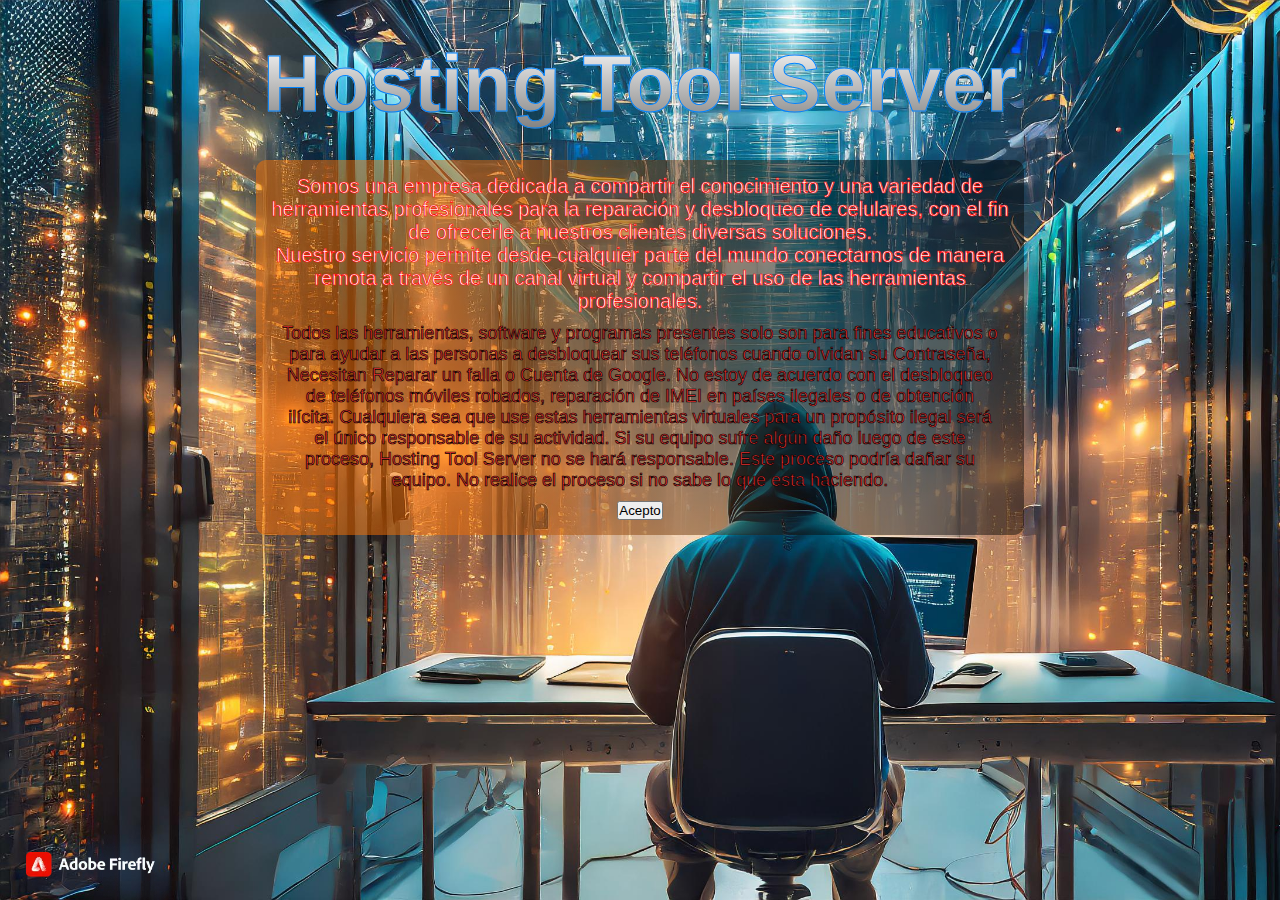
<file: index.html>
<!DOCTYPE html>
<html lang="en">
<head>
    <meta charset="UTF-8">
    <meta name="viewport" content="width=device-width, initial-scale=1.0">
    <title>Welcome</title>
    <link rel="stylesheet" href="./Css/Indexstyle.css">
    <link rel="icon" href="./Imagenes/logohts.ico" type="image/x-icon">
</head>
<body>
    <div class="centro">
        <div class="Title">
            <h1>Hosting Tool Server</h1>
        </div>
        <div class="Cuadro">
            <div class="Eslogan">
                <p>Somos una empresa dedicada a compartir el conocimiento y una variedad de herramientas
                    profesionales para la reparación y desbloqueo de celulares, con el fin de ofrecerle a nuestros
                    clientes diversas soluciones.
                    <br>
                    Nuestro servicio permite desde cualquier parte del mundo conectarnos de manera remota a
                    través de un canal virtual y compartir el uso de las herramientas profesionales.</p>
            </div>
            <div class="Advert">
                <p>
                    Todos las herramientas, software y programas presentes solo son para fines educativos o para ayudar a las personas a desbloquear sus teléfonos cuando olvidan su Contraseña, Necesitan Reparar un falla o Cuenta de Google.
                    No estoy de acuerdo con el desbloqueo de teléfonos móviles robados, reparación de IMEI en países ilegales o de obtención ilícita.
                    
                    Cualquiera sea que use estas herramientas virtuales para un propósito ilegal será el único responsable de su actividad.
                    
                    Si su equipo sufre algún daño luego de este proceso, Hosting Tool Server no se hará responsable. Este proceso podría dañar su equipo. No realice el proceso si no sabe lo que esta haciendo.</p>
            </div>
            <button type="button" onclick="document.getElementById('continue').style.display='block'">Acepto</button>
        </div>
        <div id="continue">
            <a href="./Alterpages/index.php">Continuar</a>
        </div>
      
        

    </div>

    
</body>
</html>
</file>
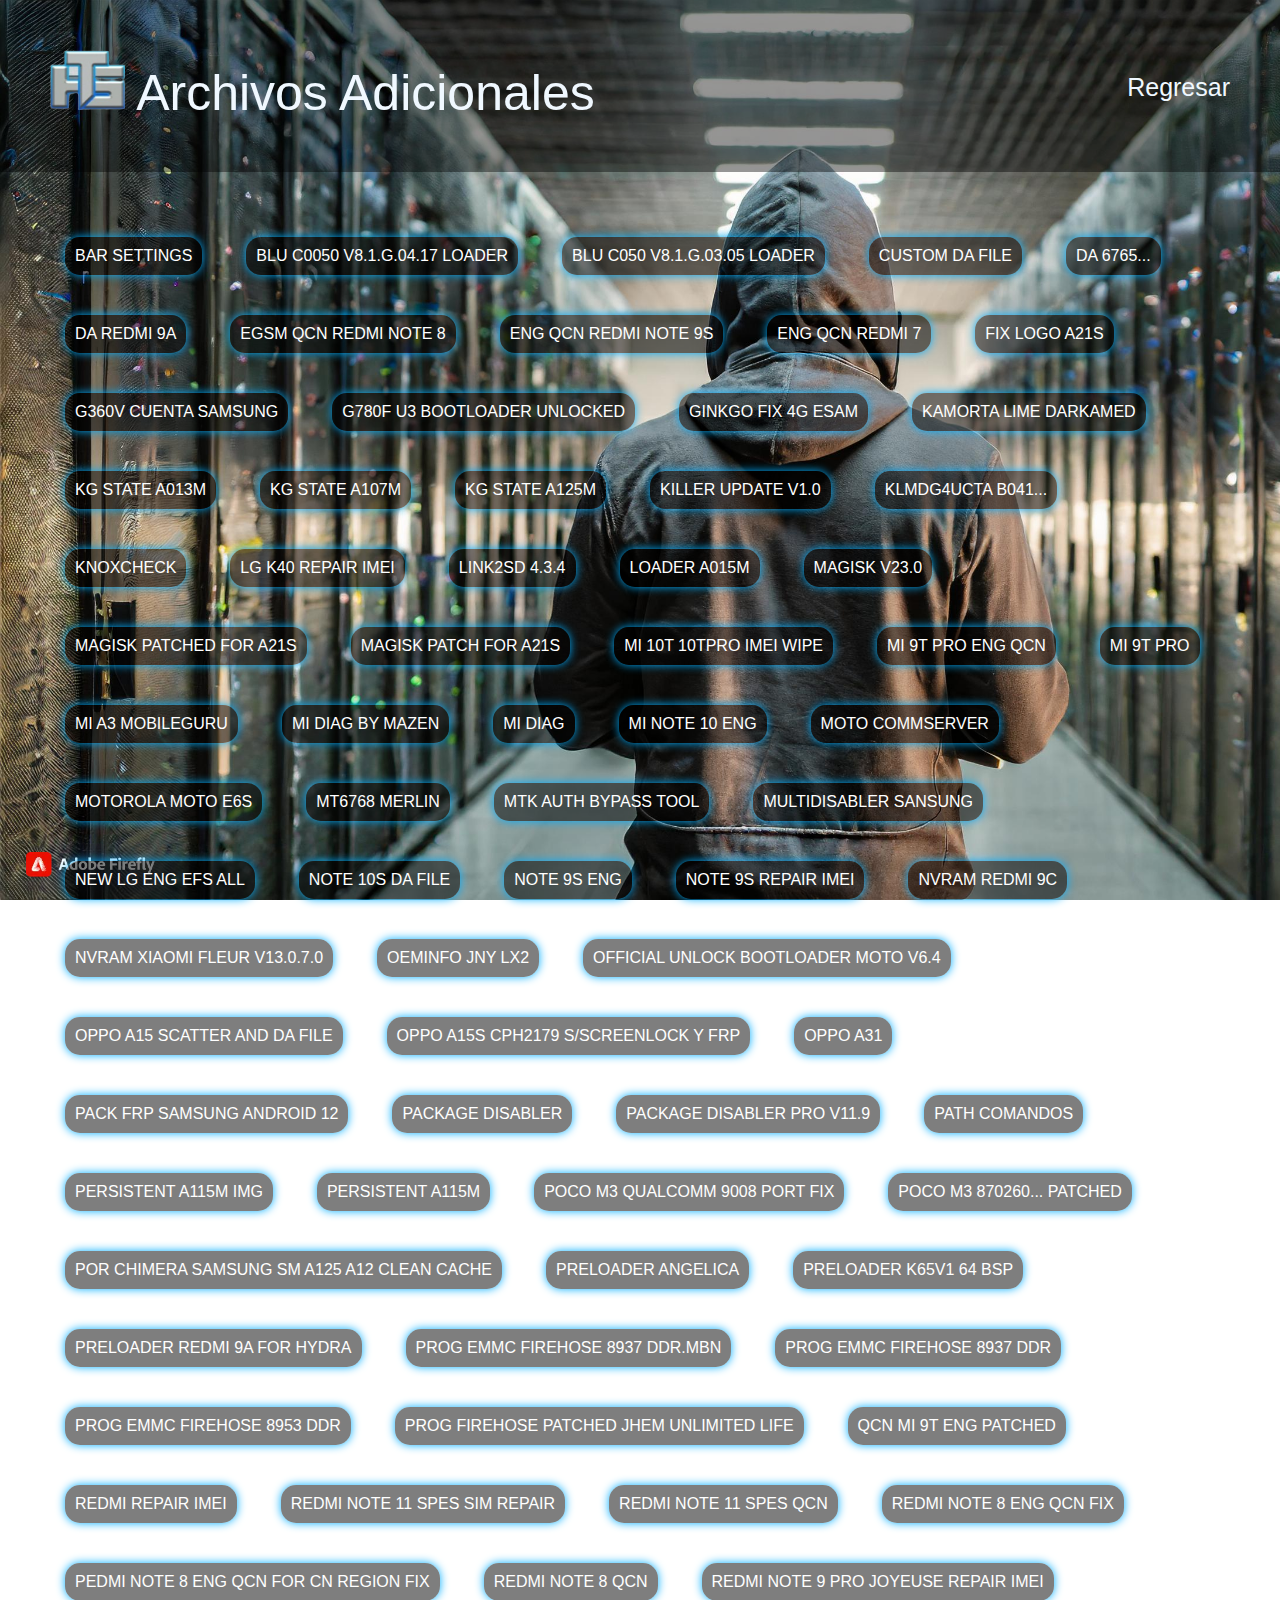
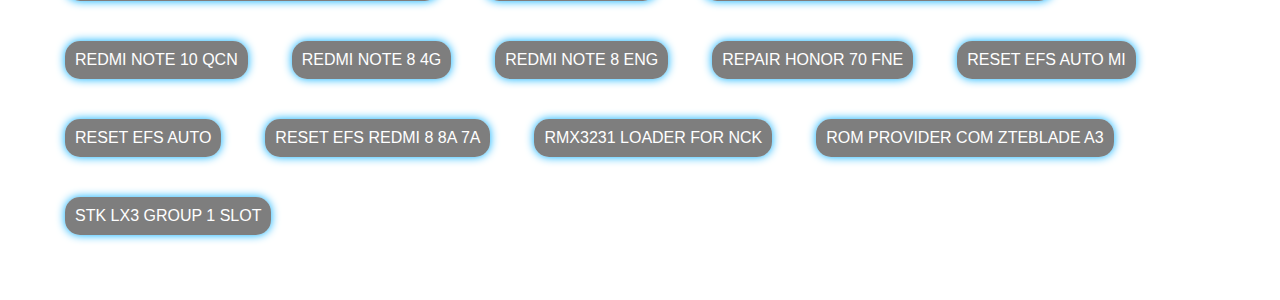
<file: Alterpages/Archivos.html>
<!DOCTYPE html>
<html lang="en">
<head>
    <meta charset="UTF-8">
    <meta name="viewport" content="width=device-width, initial-scale=1.0">
    <title>Archivos Adicionales</title>
    <link rel="stylesheet" href="../Css/archivos.css">
    <link rel="icon" href="../Imagenes/logohts.ico" type="image/x-icon">
</head>
<body>
    <header>
        <div><img src="../Imagenes/IMG-20240304-WA0023-removebg-preview.png" width="75px"  alt="logotipo">
            Archivos Adicionales</div>
            <div class="Regresar"><a href="main.html">Regresar</a></div>
           
        </header>
    <div class="Ordendelinkarchivo">
        <a class="LINKAPK" href="https://www.mediafire.com/file/47o427uhw52yov3/Bar_Settings.apk/file" target="_blank">BAR SETTINGS</a>
        <a class="LINKAPK" href="https://www.mediafire.com/file/1c5pn1uy7kjm55h/BLU_C0050_V8.1.G.04.17_GENERIC_12-08-2019_1049.loader/file" target="_blank">BLU C0050 V8.1.G.04.17 LOADER</a>
        <a class="LINKAPK" href="https://www.mediafire.com/file/c694np85s39be5a/BLU_C050_V8.1.G.03.05_GENERIC_27-07-2018_1801.loader/file" target="_blank">BLU C050 V8.1.G.03.05 LOADER</a>
        <a class="LINKAPK" href="https://www.mediafire.com/file/ek8sugm5yjck439/custom_DA_File.bin/file" target="_blank">CUSTOM DA FILE</a>
        <a class="LINKAPK" href="https://www.mediafire.com/file/2i9agkn5xsctt7m/DA_6765_6785_6768_6873_6885_6853.bin/file" target="_blank">DA 6765...</a>
        <a class="LINKAPK" href="https://www.mediafire.com/file/awlndg12l6ow7ri/DA_Redmi_9A.bin/file" target="_blank">DA REDMI 9A</a>
        <a class="LINKAPK" href="https://www.mediafire.com/file/ie927pbe99i6y9i/egsm__qcn_128gb_redmi_note_8.qcn/file" target="_blank">EGSM QCN REDMI NOTE 8</a>
        <a class="LINKAPK" href="https://www.mediafire.com/file/fvcyhbh1rh3p5r2/eng_qcn_redmi_note_9s.qcn/file" target="_blank">ENG QCN REDMI NOTE 9S</a>
        <a class="LINKAPK" href="https://www.mediafire.com/file/0u5dewun4xaxw8n/ENG_QCN_Redmi-7-eng.qcn/file" target="_blank">ENG QCN REDMI 7</a>
        <a class="LINKAPK" href="https://www.mediafire.com/file/22jze4ax7fxulvn/FIX_LOGO_A21S_%25282%2529.tar/file" target="_blank">FIX LOGO A21S</a>
        <a class="LINKAPK" href="https://www.mediafire.com/file/rb9zzvrcu005dio/g360v_cuenta_samsung.rar/file" target="_blank">G360V CUENTA SAMSUNG</a>
        <a class="LINKAPK" href="https://www.mediafire.com/file/01huk7ixk7agalk/G780F_U3_BOOTLODER_UNLOCKED_LOGO_FIX_REMOVE_File_By_Support_HalabTech.tar/file" target="_blank">G780F U3 BOOTLOADER UNLOCKED</a>
        <a class="LINKAPK" href="https://www.mediafire.com/file/jg6zh5jhhddtkb8/ginkgo_Fix_4G__Esam_Alrefaey.qcn/file" target="_blank">GINKGO FIX 4G ESAM</a>
        <a class="LINKAPK" href="https://www.mediafire.com/file/lwco8tpa7gdos3d/kamorta-lime-darkamed.qcn/file" target="_blank">KAMORTA LIME DARKAMED</a>
        <a class="LINKAPK" href="https://www.mediafire.com/file/dy9flmtzaj1ml6n/KG_STATE_A013M.zip/file" target="_blank">KG STATE A013M</a>
        <a class="LINKAPK" href="https://www.mediafire.com/file/0a1b96wkf0bm9b8/KG_STATE_A107M.zip/file" target="_blank">KG STATE A107M</a>
        <a class="LINKAPK" href="https://www.mediafire.com/file/6mhteahy3jyh17b/KG_STATE_A125M.zip/file" target="_blank">KG STATE A125M</a>
        <a class="LINKAPK" href="https://www.mediafire.com/file/b5xc6mukec1ooxm/Killer_Update_V1.0.rar/file" target="_blank">KILLER UPDATE V1.0</a>
        <a class="LINKAPK" href="https://www.mediafire.com/file/ra56dub3seoegpp/KLMDG4UCTA_B041_DUTA42_VCT0_00000000000000000000000000000000_8_0.rar/file" target="_blank">KLMDG4UCTA B041...</a>
        <a class="LINKAPK" href="https://www.mediafire.com/file/zloa923g72qfmrg/knoxcheck_%25281%2529.apk/file" target="_blank">KNOXCHECK</a>
        <a class="LINKAPK" href="https://www.mediafire.com/file/dazczhn0rv5f541/LG_K40_Repair_IMEI_Solution_%2528Just_MTK%2529_No_Need_Box_%25281%2529.rar/file" target="_blank">LG K40 REPAIR IMEI</a>
        <a class="LINKAPK" href="https://www.mediafire.com/file/urfzmfqbeop4dby/Link2SD_4.3.4.apk/file" target="_blank">LINK2SD 4.3.4</a>
        <a class="LINKAPK" href="https://www.mediafire.com/file/38pdyhe7f1v4ked/LOADER_A015M.rar/file" target="_blank">LOADER A015M</a>
        <a class="LINKAPK" href="https://www.mediafire.com/file/lz1qw4dqlrwfzt4/Magisk-v23.0.apk/file" target="_blank">MAGISK V23.0</a>
        <a class="LINKAPK" href="https://www.mediafire.com/file/oh3khdg33a13b94/Magisk_patched_for_A21S.apk/file" target="_blank">MAGISK PATCHED FOR A21S</a>
        <a class="LINKAPK" href="https://www.mediafire.com/file/q8ngxa2ttbdu8sa/Magisk_Patch_For_A21S.apk/file" target="_blank">MAGISK PATCH FOR A21S</a>
        <a class="LINKAPK" href="https://www.mediafire.com/file/1dbl62aix2m9buh/Mi_10T_10Tpro_IMEI_Wipe_zone.rar/file" target="_blank">MI 10T 10TPRO IMEI WIPE</a>
        <a class="LINKAPK" href="https://www.mediafire.com/file/dh492ysu6gx5401/MI_9T_PRO_ENG_QCN.xqcn/file" target="_blank">MI 9T PRO ENG QCN</a>
        <a class="LINKAPK" href="https://www.mediafire.com/file/o1m9sonbgueai9o/Mi_9T_Pro.qcn/file" target="_blank">MI 9T PRO</a>
        <a class="LINKAPK" href="https://www.mediafire.com/file/11myurlcsxpptcn/MI_A3_%2528MobileGuru4.com%2529.zip/file" target="_blank">MI A3 MOBILEGURU</a>
        <a class="LINKAPK" href="https://www.mediafire.com/file/uyprivrvhy1ml5y/MI_DIAG_BY_MAZEN.zip/file" target="_blank">MI DIAG BY MAZEN</a>
        <a class="LINKAPK" href="https://www.mediafire.com/file/n22gmqyvzo6t3cm/mi_diag.apk/file" target="_blank">MI DIAG</a>
        <a class="LINKAPK" href="https://www.mediafire.com/file/qo2nae0ei8jg9cd/Mi_Note_10_ENG.qcn/file" target="_blank">MI NOTE 10 ENG</a>
        <a class="LINKAPK" href="https://www.mediafire.com/file/dmwhumbazu4scrx/MOTO_COMMSERVER.rar/file" target="_blank">MOTO COMMSERVER</a>
        <a class="LINKAPK" href="https://www.mediafire.com/file/qnibqk6v1w5wgvg/motorola_moto_e6s-2022-01-11-142937.zip/file" target="_blank">MOTOROLA MOTO E6S</a>
        <a class="LINKAPK" href="https://www.mediafire.com/file/cl1ukl50yyx2tpc/MT6768_merlin_backup_040721192348_Fix_IMEI_Null_by_www_Pishroic.rar/file" target="_blank">MT6768 MERLIN</a>
        <a class="LINKAPK" href="https://www.mediafire.com/file/cygchf6kr9s1dfd/MTKAuthBypassTool_V6.7z/file" target="_blank">MTK AUTH BYPASS TOOL</a>
        <a class="LINKAPK" href="https://www.mediafire.com/file/s9p0517dpypgn5q/multidisabler-samsung-3.1.zip/file" target="_blank">MULTIDISABLER SANSUNG</a>
        <a class="LINKAPK" href="https://www.mediafire.com/file/65bfqh6g0zizkyt/NEW_LG_ENG_EFS_ALL.rar/file" target="_blank">NEW LG ENG EFS ALL</a>
        <a class="LINKAPK" href="https://www.mediafire.com/file/mfk8y4fxibaptc4/Note_10S_Da_File.rar/file" target="_blank">NOTE 10S DA FILE</a>
        <a class="LINKAPK" href="https://www.mediafire.com/file/denkjos32wt5q2j/NOTE_9S_ENG_.qcn/file" target="_blank">NOTE 9S ENG</a>
        <a class="LINKAPK" href="https://www.mediafire.com/file/wmgiyrmwyb2q1f8/Note_9S_Repair_IMEI.rar/file" target="_blank">NOTE 9S REPAIR IMEI</a>
        <a class="LINKAPK" href="https://www.mediafire.com/file/wc4ymlv8f86ru6p/NVRAM-REDMI_9C.rar/file" target="_blank">NVRAM REDMI 9C</a>
        <a class="LINKAPK" href="https://www.mediafire.com/file/bc00iq6vst4ok09/NVRAM_XIAOMI_FLEUR_FLEUR_V13_0_7_0_RKEMIXM_RP1A_200720_011_FLEUR.egt/file" target="_blank">NVRAM XIAOMI FLEUR V13.0.7.0</a>
        <a class="LINKAPK" href="https://www.mediafire.com/file/dejzhnnbk6nj672/oeminfo_JNY-LX2.rar/file" target="_blank">OEMINFO JNY LX2</a>
        <a class="LINKAPK" href="https://www.mediafire.com/file/syhc105laxgq10m/Official_Unlock_Bootloader_Moto_v6.4_.rar/file" target="_blank">OFFICIAL UNLOCK BOOTLOADER MOTO V6.4</a>
        <a class="LINKAPK" href="https://www.mediafire.com/file/jo3r8whecjt22jl/Oppo_A15_Scatter_%2526_Da_File.rar/file" target="_blank">OPPO A15 SCATTER AND DA FILE</a>
        <a class="LINKAPK" href="https://www.mediafire.com/file/vbuuqbn7kzmrf9s/Oppo_a15s_CPH2179_REMOVE_SCREENLOCK_%2526_FRP_RESET_SP_FLASH_TOOL.zip/file" target="_blank">OPPO A15S CPH2179 S/SCREENLOCK Y FRP</a>
        <a class="LINKAPK" href="https://www.mediafire.com/file/igm5j4o505kjok0/OPPO_A31_CPH2015_DOWNLOAD_NOT_COMPLETE_FIX_HYDRA_DONGLE_DERRADJI.7z/file" target="_blank">OPPO A31</a>
        <a class="LINKAPK" href="https://www.mediafire.com/file/d94vtae803ab40u/Pack_frp_samsung_hasta_android_12.rar/file" target="_blank">PACK FRP SAMSUNG ANDROID 12</a>
        <a class="LINKAPK" href="https://www.mediafire.com/file/zyh67bnyp4hxp6t/PackageDisabler.apk/file" target="_blank">PACKAGE DISABLER</a>
        <a class="LINKAPK" href="https://www.mediafire.com/file/4knasepm6ajrz99/Package_Disabler_Pro_v11.9.apk/file" target="_blank">PACKAGE DISABLER PRO V11.9</a>
        <a class="LINKAPK" href="https://www.mediafire.com/file/2txr5751tnhqhyn/Path_comandos.rar/file" target="_blank">PATH COMANDOS</a>
        <a class="LINKAPK" href="https://www.mediafire.com/file/52ku8tdbknqs6df/persistent_a115m.img/file" target="_blank">PERSISTENT A115M IMG</a>
        <a class="LINKAPK" href="https://www.mediafire.com/file/822l7fk3flklpdh/persistent_a115m.rar/file" target="_blank">PERSISTENT A115M</a>
        <a class="LINKAPK" href="https://www.mediafire.com/file/bcjyxlcnuk6gfe2/POCO_M3_QUALCOOM_9008_PORT_F%25C4%25B0X.rar/file" target="_blank">POCO M3 QUALCOMM 9008 PORT FIX</a>
        <a class="LINKAPK" href="https://www.mediafire.com/file/jcc6pywct3aec3y/poco_m3_-_867026055550864_211123_171919_patched.qcn/file" target="_blank">POCO M3 870260... PATCHED</a>
        <a class="LINKAPK" href="https://www.mediafire.com/file/rimvv9edmb9gogu/por_chimera_samsung_SM_A125M_a12_rpmb_clean_cache_clean_booloader.zip/file" target="_blank">POR CHIMERA SAMSUNG SM A125 A12 CLEAN CACHE</a>
        <a class="LINKAPK" href="https://www.mediafire.com/file/059ka9jzjuvuxh6/preloader_angelica.bin/file" target="_blank">PRELOADER ANGELICA</a>
        <a class="LINKAPK" href="https://www.mediafire.com/file/j6ei90ni9jl7n34/preloader_k65v1_64_bsp.bin/file" target="_blank">PRELOADER K65V1 64 BSP</a>
        <a class="LINKAPK" href="https://www.mediafire.com/file/9h9az6mq7hr2y85/preloader_redmi_9a_for_Hydra_k62v1_64_bsp.bin/file" target="_blank">PRELOADER REDMI 9A FOR HYDRA </a>
        <a class="LINKAPK" href="https://www.mediafire.com/file/l189n65a40iz4ky/prog_emmc_firehose_8937_ddr.mbn/file" target="_blank">PROG EMMC FIREHOSE 8937 DDR.MBN</a>
        <a class="LINKAPK" href="https://www.mediafire.com/file/9zshtcov90df3wh/prog_emmc_firehose_8937_ddr.rar/file" target="_blank">PROG EMMC FIREHOSE 8937 DDR</a>
        <a class="LINKAPK" href="https://www.mediafire.com/file/3yvqlrqdx24kkm0/prog_emmc_firehose_8953_ddr.mbn/file" target="_blank">PROG EMMC FIREHOSE 8953 DDR</a>
        <a class="LINKAPK" href="https://www.mediafire.com/file/aw4xjdld1ijgoy0/prog_firehose_patched_jhem_unlimited_life_ddr.rar/file" target="_blank">PROG FIREHOSE PATCHED JHEM UNLIMITED LIFE</a>
        <a class="LINKAPK" href="https://www.mediafire.com/file/b8z7135zx7tspos/QCN_-_Mi_9T_eng_Patched_by_GeekLock.qcn/file" target="_blank">QCN MI 9T ENG PATCHED</a>
        <a class="LINKAPK" href="https://www.mediafire.com/file/e6xuj8qoy63umz2/Redmi_8_Repair_IMEI.rar/file" target="_blank">REDMI REPAIR IMEI</a>
        <a class="LINKAPK" href="https://www.mediafire.com/file/lq4xyre2753cgb9/redmi_note_11_spes_-spesn_%25C3%25A7ift_sim__repair_hardware_method.rar/file" target="_blank">REDMI NOTE 11 SPES SIM REPAIR</a>
        <a class="LINKAPK" href="https://www.mediafire.com/file/6oduy7glm6opp70/Redmi_note_11_Spes_Qcn_by_kamil.qcn/file" target="_blank">REDMI NOTE 11 SPES QCN </a>
        <a class="LINKAPK" href="https://www.mediafire.com/file/pioic4o3nzmxn9h/Redmi_Note_8_ENG_QCN_Fix_4G.rar/file" target="_blank">REDMI NOTE 8 ENG QCN FIX</a>
        <a class="LINKAPK" href="https://www.mediafire.com/file/pbk1q8evxhbmv3q/Redmi_Note_8_ENG_QCN_For_Cn_Region_Fix_4G.qcn/file" target="_blank">PEDMI NOTE 8 ENG QCN FOR CN REGION FIX</a>
        <a class="LINKAPK" href="https://www.mediafire.com/file/lwg42q9wdwjje3m/Redmi_Note_8.qcn/file" target="_blank">REDMI NOTE 8 QCN</a>
        <a class="LINKAPK" href="https://www.mediafire.com/file/h8c17qskjf0tba6/REDMI_NOTE_9PRO_JOYEUSE_REPAIR_IMEI_LOCKED_BOOTLOADER.rar/file" target="_blank">REDMI NOTE 9 PRO JOYEUSE REPAIR IMEI</a>
        <a class="LINKAPK" href="https://www.mediafire.com/file/5tpmjdnd6jidmcd/redmi_note10.qcn/file" target="_blank">REDMI NOTE 10 QCN</a>
        <a class="LINKAPK" href="https://www.mediafire.com/file/r8f3gcxz3hdmh94/Redmi_Note_8_4g.qcn/file" target="_blank">REDMI NOTE 8 4G</a>
        <a class="LINKAPK" href="https://www.mediafire.com/file/j8213tkwrh2b7zi/Redmi_Note_8_ENG.qcn/file" target="_blank">REDMI NOTE 8 ENG</a>
        <a class="LINKAPK" href="https://www.mediafire.com/file/ci5ksxkfm1zijq1/REPAIR_HONOR_70_FNE-NXX.rar/file" target="_blank">REPAIR HONOR 70 FNE</a>
        <a class="LINKAPK" href="https://www.mediafire.com/file/042e8stzljknmvg/RESET_EFS_auto_MI_XXX_%25281%2529.rar/file" target="_blank">RESET EFS AUTO MI</a>
        <a class="LINKAPK" href="https://www.mediafire.com/file/si0gv04idzlv4bj/RESET_EFS_auto.rar/file" target="_blank">RESET EFS AUTO</a>
        <a class="LINKAPK" href="https://www.mediafire.com/file/purwvj20f6wi7am/Reset_Efs_Redmi_8_8a_7a_ByLarezRasta.zip/file" target="_blank">RESET EFS REDMI 8 8A 7A</a>
        <a class="LINKAPK" href="https://www.mediafire.com/file/ys1hs8m5u66cq07/RMX3231-Loader_for_nck_spd.rar/file" target="_blank">RMX3231 LOADER FOR NCK</a>
        <a class="LINKAPK" href="https://www.mediafire.com/file/o63cunise5kai12/ROMProvider_COM_ZTE_Blade_A3_2020_ATT_386230B0673ATT_MX_A3_2020.rar/file" target="_blank">ROM PROVIDER COM ZTEBLADE A3</a>
        <a class="LINKAPK" href="https://www.mediafire.com/file/gsbdd849r6x58rv/STK-LX3_Group_1_Slot_2_869024048842371.imei/file" target="_blank">STK LX3 GROUP 1 SLOT</a>
    </div>
</body>
</html>
</file>
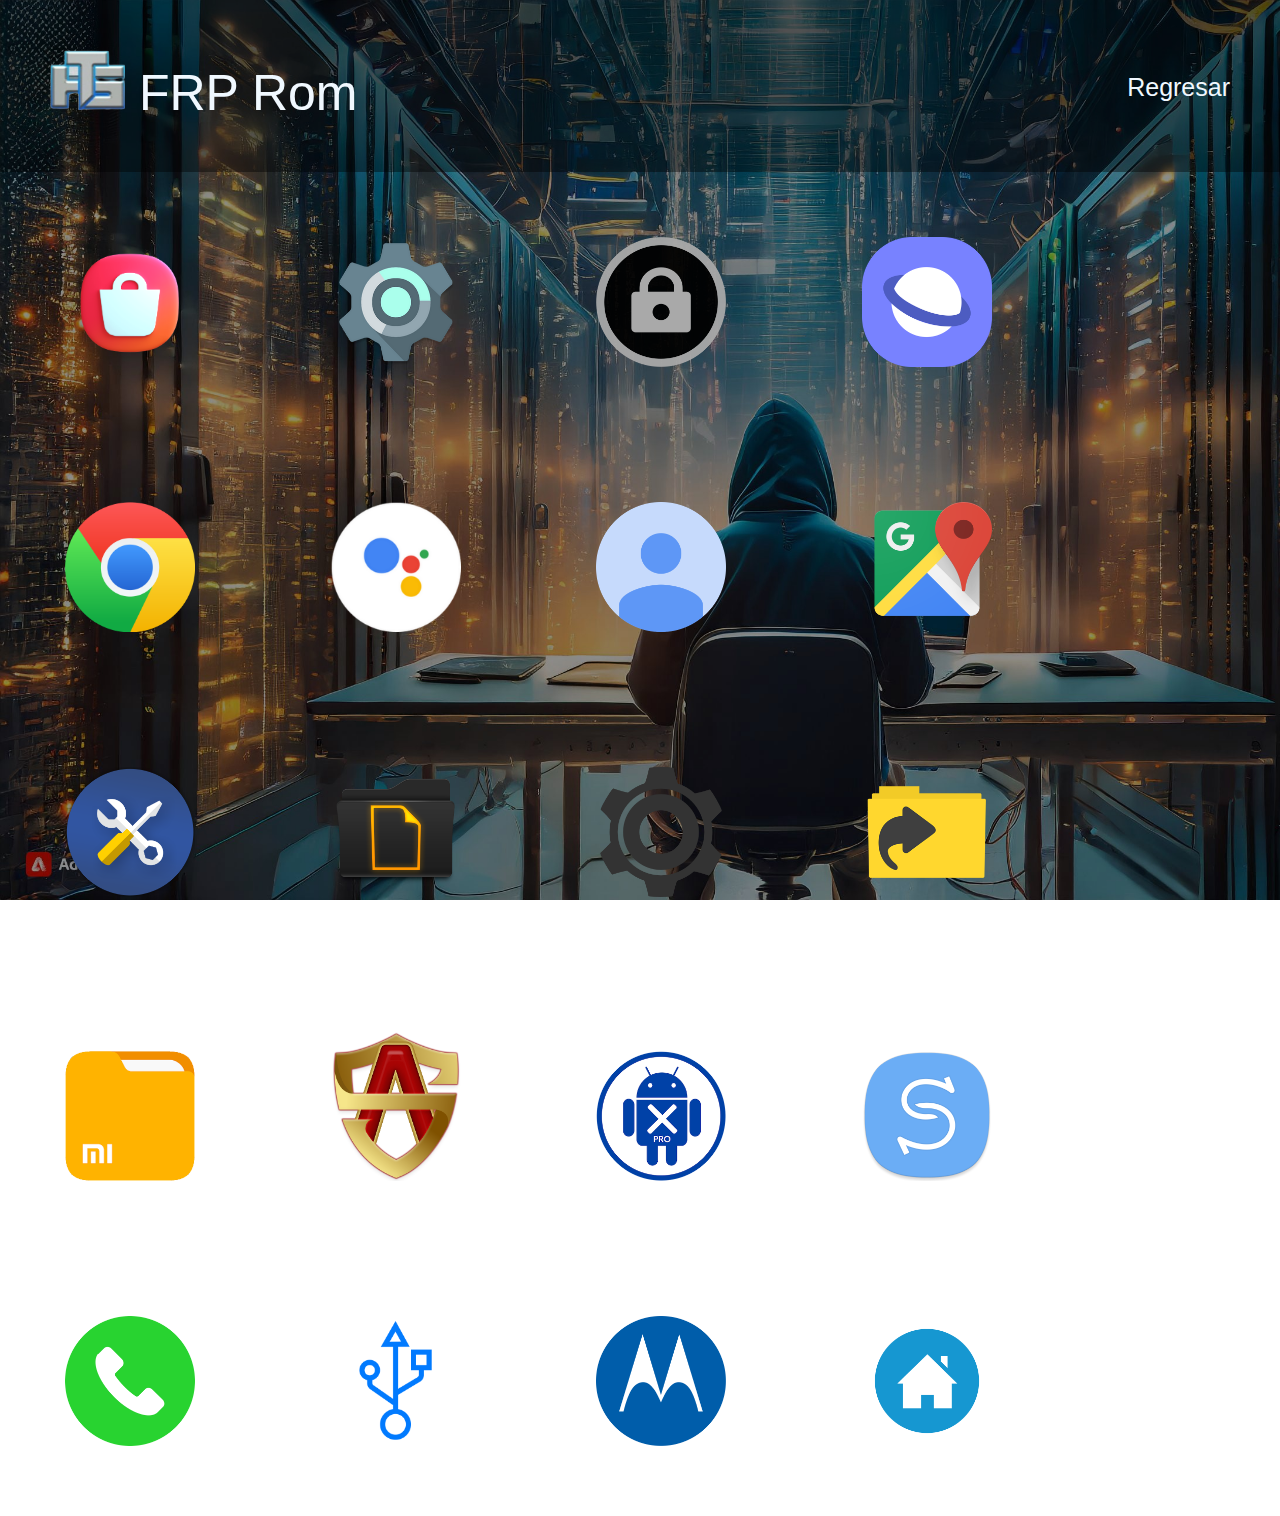
<file: Alterpages/FRProm.html>
<!DOCTYPE html>
<html lang="en">
<head>
    <meta charset="UTF-8">
    <meta name="viewport" content="width=device-width, initial-scale=1.0">
    <title>FRProm</title>
    <link rel="stylesheet" href="../Css/FRProm.css">
    <link rel="icon" href="../Imagenes/logohts.ico" type="image/x-icon">
</head>
<body>
    <div class="Barra">
<header>
    <div><img src="../Imagenes/IMG-20240304-WA0023-removebg-preview.png" width="75px"  alt="logotipo">
        FRP Rom</div>
        <div class="Regresar"><a href="main.html">Regresar</a></div>
       
    </header></div>
    <div class="Apps">
        <a href="intent://com.sec.android.app.samsungapps/#Intent;scheme=android-app;end" target="_blank"><img class="Icons" src="../Imagenes/galaxy.png" alt=""></a>
        <a href="intent://com.android.settings/#Intent;scheme=android-app;end" target="_blank"><img class="Icons" src="../Imagenes/settings.png" alt=""></a>
        <a href="intent://com.google.android.gms/#Intent;scheme=promote_smartlock_scheme;end" target="_blank"><img class="Icons" src="../Imagenes/screenlock.png" alt=""></a>
        <a href="https://apps.samsung.com/appquery/appDetail.as?appId=com.sec.android.app.sbrowser&cld-000005006635" target="_blank"><img class="Icons" src="../Imagenes/samsungbrowser.png" alt=""></a>
        <a href="intent://com.android.chrome/#Intent;scheme=android-app;end" target="_blank"><img class="Icons" src="../Imagenes/Chrome.png" alt=""></a>
        <a href="intent://com.google.android.apps.googleassistant/#Intent;scheme=android-app;end" target="_blank"><img class="Icons" src="../Imagenes/Googleassistant.png" alt=""></a>
        <a href="intent://com.google.android.gsf.login.LoginActivity/#Intent;scheme=android-app;end" target="_blank"><img class="Icons" src="../Imagenes/GoogleLogin.png" alt=""></a>
        <a href="intent://com.google.android.apps.maps/#Intent;scheme=android-app;end%22%3E" target="_blank"><img class="Icons" src="../Imagenes/Maps.png" alt=""></a>
        <a href="https://galaxy.store/setting" target="_blank"><img class="Icons" src="../Imagenes/HiddenSettings.png" alt=""></a>
        <a href="intent://com.sec.android.app.myfiles/#Intent;scheme=android-app;end" target="_blank"><img class="Icons" src="../Imagenes/Myfiles.png" alt=""></a>
        <a href="intent://com.sec.android.app.modemui.activities.USB.settings/#Intent;scheme=android-app;end" target="_blank"><img class="Icons" src="../Imagenes/AdpSettings.png" alt=""></a>
        <a href="https://galaxy.store/files1" target="_blank"><img class="Icons" src="../Imagenes/FilesShortcut.png" alt=""></a>
        <a href="intent://com.mi.android.globalFileexplorer/#Intent;scheme=android-app;end" target="_blank"><img class="Icons" src="../Imagenes/MyFileManager.webp" alt=""></a>
        <a href="intent://com.rrivenllc.shieldx/#Intent;scheme=android-app;end" target="_blank"><img class="Icons" src="../Imagenes/AllianceShield.png" alt=""></a>
        <a href="intent://iotapps.tabs.com.iotapplication/#Intent;scheme=android-app;end" target="_blank"><img class="Icons" src="../Imagenes/PackageDisablerPro.png" alt=""></a>
        <a href="intent://com.sec.android.easyMover/#Intent;scheme=android-app;end" target="_blank"><img class="Icons" src="../Imagenes/SamsungSmartSwitch.png" alt=""></a>
        <a href="tel:123456789" target="_blank"><img class="Icons" src="../Imagenes/DialPad.png" alt=""></a>
        <a href="intent://com.sec.android.app.servicemodeapp/#Intent;scheme=promote_USBSettings_scheme;end" target="_blank"><img class="Icons" src="../Imagenes/USBsettings.png" alt=""></a>
        <a href="intent://com.motorola.launcher3/#Intent;scheme=android-app;end" target="_blank"><img class="Icons" src="../Imagenes/Motorola.png" alt=""></a>
        <a href="intent://com.sec.android.app.launcher/#Intent;scheme=android-app;end" target="_blank"><img class="Icons" src="../Imagenes/Home.png" alt=""></a>
        
    </div>
    
    
</body>
</html>
</file>
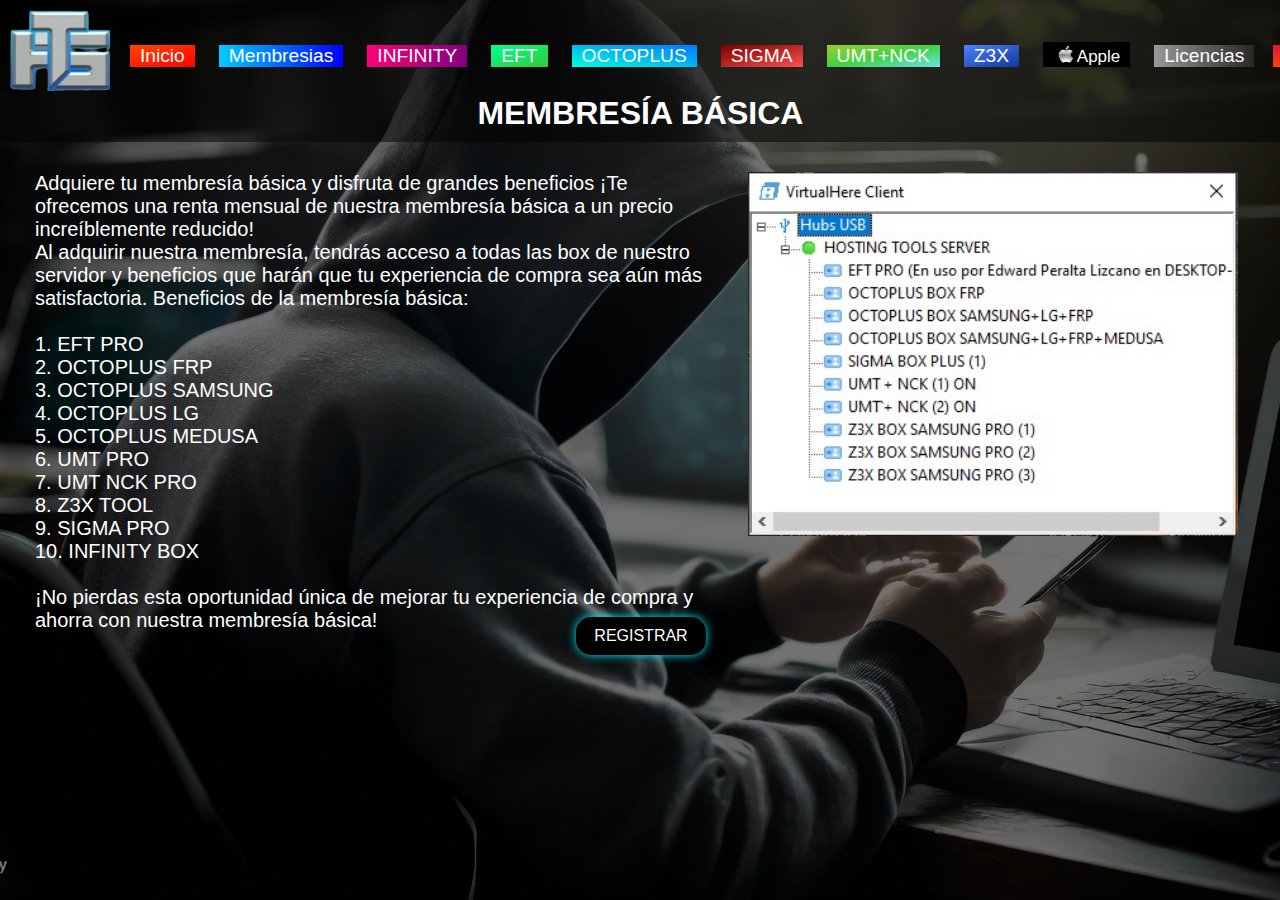
<file: Alterpages/Hosting Tool Server MB.html>
<!DOCTYPE html>
<html lang="en">
<head>
    <meta charset="UTF-8">
    <meta name="viewport" content="width=device-width, initial-scale=1.0">
    <title>Membresia Basica</title>
    <link rel="stylesheet" href="../Css/StyleMB.css">
    <link rel="icon" href="../Imagenes/logohts.ico" type="image/x-icon">
</head>
<body>
    <header>
        <div class="Barra">
            <img src="../Imagenes/IMG-20240304-WA0023-removebg-preview.png" width="100px"  alt="logotipo">
            <h1>
                MEMBRESÍA BÁSICA
            </h1>
        </div>
    </header>
    <ul>
        <li><a class="Inicio" href="main.html" target="_self">Inicio</a></li>
        <li><div class="Membresias" href="">Membresias</div>
            <ul class="Sub1">
               <li class="Basica"><a href="../Alterpages/Hosting Tool Server MB.html" >Básica</a>
               </li>
               <li class="Premium"><a href="../Alterpages/Hosting Tool Server MP.html">Premium</a></li>
            </ul>
        </li>
        <li><a class="INFINITY" href="">INFINITY</a>
             <ul class="Sub3">
                <li><a href="">CM2 MTK</a></li>
                <li><a href="">CM2 Qualcomm</a></li>
                <li><a href="https://infinity-box.com/support/?s=1" target="_blank">Download</a></li>
            </ul>
         </li>
        <li><a class="EFT" href="">EFT</a>
            <ul class="Sub4">
                <li><a href="">Samsung</a></li>
                <li><a href="">Huawei</a></li>
                <li><a href="">Xiaomi</a></li>
                <li><a href="">MTK</a></li>
                <li><a href="">Qualcomm</a></li>
                <li><a href="">SPD</a></li>
                <li><a href="">RockChip</a></li>
                <li><a href="">Apple</a></li>
                <li><a href="https://easy-firmware.com/index.php?a=downloads&b=file&id=250229" target="_blank">Download</a></li>
                </ul>
        </li>
        <li><a class="OCTOPLUS" href="">OCTOPLUS</a>
            <ul class="Sub5">
                <li><a href="">FRP</a></li>
                <li><a href="">Samsung</a></li>
                <li><a href="">LG</a></li>
                <li><a href="">Medusa</a></li>
                <li><a href="https://octoplusbox.com/es/download/software/" target="_blank">Download</a></li>
            </ul>
        </li>
        <li><a class="SIGMA" href="">SIGMA</a>
            <ul class="Sub6">
                <li><a href="">MTK</a></li>
                <li><a href="">Qualcomm</a></li>
                <li><a href="">Broadcom</a></li>
                <li><a href="">Android ADB</a></li>
                <li><a href="">Unisoc</a></li>
                <li><a href="">Hisilicon</a></li>
                <li><a href="https://sigmakey.com/es/downloads/software/" target="_blank">Download</a></li>
              </ul>
            </li>
        <li><a class="UMT " href="">UMT+NCK</a>
            <ul class="Sub7">
                <li><a href="">Ultimate Unisoc</a></li>
                <li><a href="">Ultimate GSM Internacional</a></li>
                <li><a href="">UMT QCFrc</a></li>
                <li><a href="">Ultimate MTK 5.1</a></li>
                <li><a href="">Ultimate MTK 2_1.1</a></li>
                <li><a href="https://www.gsmofficial.com/umt-support-access/" target="_blank">Download UMT</a></li>
                <li><a href="https://nckbox.com/downloads/" target="_blank">Download NCK</a></li>
              </ul>
        </li>
        <li><a class="Z3X" href="">Z3X</a>
            <ul class="Sub8">
                <li><a href="">Samsung Tool Pro</a></li>
                <li><a href="https://z3x-team.com/download/" target="_blank">Download</a></li>
              </ul>
        </li>
        <li><a class="APPLE" href=""><img src="../Imagenes/applelogo.png" alt=""> Apple</a>
            <ul class="Sub9">
                <li><a href="">Bypass</a></li>
                <li><a href="">Unlock Tool</a></li>
              </ul>
            </li>
        <li><div class="Licencias" href="">Licencias</div>
            <ul class="Sub2">
              <li><a href="https://www.dftpro.com/" target="_blank">DFT Tool</a></li>
              <li><a href="https://unlocktool.net/" target="_blank">Unlock Tool</a></li>
              <li><a href="https://www.hydradongle.com/" target="_blank">Hydra Tool</a></li>
              <li><a href="https://chimeratool.com/es" target="_blank">Chimera Tool</a></li>
              <li><a href="https://z3x-team.com/products/pandora/" target="_blank">Pandora Tool</a></li>
              <li><a href="https://www.egsmpro.com/" target="_blank">E-GSM Tool</a></li>
            </ul>
        </li>
        <li><a class="FRP" href="../Alterpages/FRProm.html">HTS FRProm</a>
            </li>
     </ul>
     <div class="MB">
        <div>
    <p>
        Adquiere tu membresía básica y disfruta de grandes beneficios
        ¡Te ofrecemos una renta mensual de nuestra membresía básica a un precio increíblemente reducido! 
        <br>Al adquirir nuestra membresía, tendrás acceso a todas las box de nuestro servidor y beneficios que harán que tu experiencia de compra sea aún más satisfactoria.
        Beneficios de la membresía básica:
        <br>
        <br>
        1.	EFT PRO
        <br>
        2.	OCTOPLUS FRP
        <br>
        3.	OCTOPLUS SAMSUNG
        <br>
        4.	OCTOPLUS LG
        <br>
        5.	OCTOPLUS MEDUSA
        <br>
        6.	UMT PRO
        <br>
        7.	UMT NCK PRO
        <br>
        8.	Z3X TOOL
        <br>
        9.	SIGMA PRO
        <br>
        10. INFINITY BOX
        <br>
        <br>
        ¡No pierdas esta oportunidad única de mejorar tu experiencia de compra y ahorra con nuestra membresía básica!
    </p>
    </div>
    <div>
    <img class="SERVER" src="../Imagenes/Servidor.jpg" alt="">
    </div>
    </div>
    <div class="COMPRA">
        <a href="https://t.me/hosting_tool_server_canal" target="_blank">REGISTRAR</a>
    </div>




    
</body>
</html>
</file>
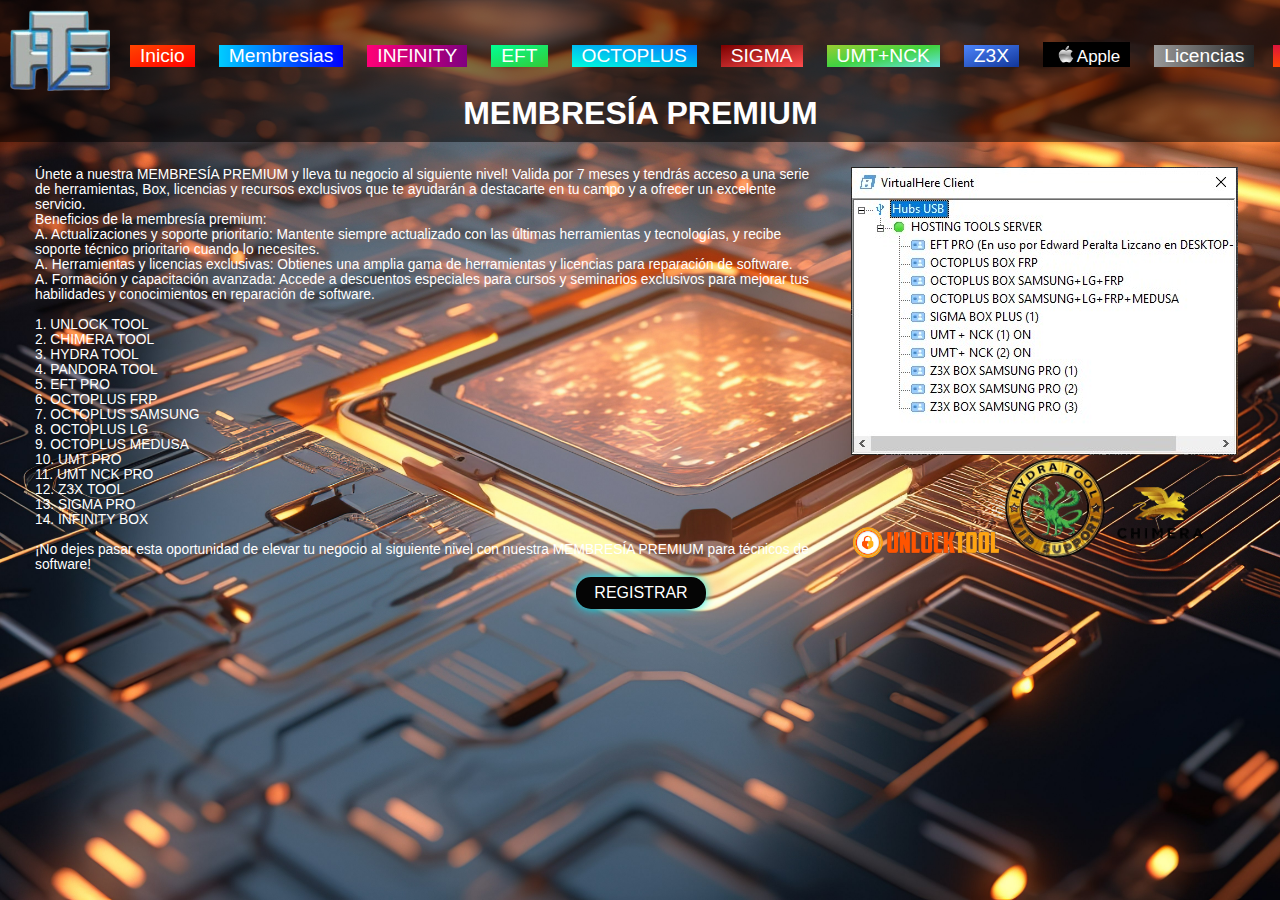
<file: Alterpages/Hosting Tool Server MP.html>
<!DOCTYPE html>
<html lang="en">
<head>
    <meta charset="UTF-8">
    <meta name="viewport" content="width=device-width, initial-scale=1.0">
    <title>Membresia Premium</title>
    <link rel="stylesheet" href="../Css/StyleMP.css">
    <link rel="icon" href="../Imagenes/logohts.ico" type="image/x-icon">
</head>
<body>
    <header>
        <div class="Barra">
            <img src="../Imagenes/IMG-20240304-WA0023-removebg-preview.png" width="100px"  alt="logotipo">
            <h1>
                MEMBRESÍA PREMIUM
            </h1>
        </div>
    </header>
    <ul>
        <li><a class="Inicio" href="main.html" target="_self">Inicio</a></li>
        <li><div class="Membresias" href="">Membresias</div>
            <ul class="Sub1">
               <li class="Basica"><a href="../Alterpages/Hosting Tool Server MB.html" >Básica</a>
               </li>
               <li class="Premium"><a href="../Alterpages/Hosting Tool Server MP.html">Premium</a></li>
            </ul>
        </li>
        <li><a class="INFINITY" href="">INFINITY</a>
             <ul class="Sub3">
                <li><a href="">CM2 MTK</a></li>
                <li><a href="">CM2 Qualcomm</a></li>
                <li><a href="https://infinity-box.com/support/?s=1" target="_blank">Download</a></li>
            </ul>
         </li>
        <li><a class="EFT" href="">EFT</a>
            <ul class="Sub4">
                <li><a href="">Samsung</a></li>
                <li><a href="">Huawei</a></li>
                <li><a href="">Xiaomi</a></li>
                <li><a href="">MTK</a></li>
                <li><a href="">Qualcomm</a></li>
                <li><a href="">SPD</a></li>
                <li><a href="">RockChip</a></li>
                <li><a href="">Apple</a></li>
                <li><a href="https://easy-firmware.com/index.php?a=downloads&b=file&id=250229" target="_blank">Download</a></li>
                </ul>
        </li>
        <li><a class="OCTOPLUS" href="">OCTOPLUS</a>
            <ul class="Sub5">
                <li><a href="">FRP</a></li>
                <li><a href="">Samsung</a></li>
                <li><a href="">LG</a></li>
                <li><a href="">Medusa</a></li>
                <li><a href="https://octoplusbox.com/es/download/software/" target="_blank">Download</a></li>
            </ul>
        </li>
        <li><a class="SIGMA" href="">SIGMA</a>
            <ul class="Sub6">
                <li><a href="">MTK</a></li>
                <li><a href="">Qualcomm</a></li>
                <li><a href="">Broadcom</a></li>
                <li><a href="">Android ADB</a></li>
                <li><a href="">Unisoc</a></li>
                <li><a href="">Hisilicon</a></li>
                <li><a href="https://sigmakey.com/es/downloads/software/" target="_blank">Download</a></li>
              </ul>
            </li>
        <li><a class="UMT " href="">UMT+NCK</a>
            <ul class="Sub7">
                <li><a href="">Ultimate Unisoc</a></li>
                <li><a href="">Ultimate GSM Internacional</a></li>
                <li><a href="">UMT QCFrc</a></li>
                <li><a href="">Ultimate MTK 5.1</a></li>
                <li><a href="">Ultimate MTK 2_1.1</a></li>
                <li><a href="https://www.gsmofficial.com/umt-support-access/" target="_blank">Download UMT</a></li>
                <li><a href="https://nckbox.com/downloads/" target="_blank">Download NCK</a></li>
              </ul>
        </li>
        <li><a class="Z3X" href="">Z3X</a>
            <ul class="Sub8">
                <li><a href="">Samsung Tool Pro</a></li>
                <li><a href="https://z3x-team.com/download/" target="_blank">Download</a></li>
              </ul>
        </li>
        <li><a class="APPLE" href=""><img src="../Imagenes/applelogo.png" alt=""> Apple</a>
            <ul class="Sub9">
                <li><a href="">Bypass</a></li>
                <li><a href="">Unlock Tool</a></li>
              </ul>
            </li>
        <li><div class="Licencias" href="">Licencias</div>
            <ul class="Sub2">
              <li><a href="https://www.dftpro.com/" target="_blank">DFT Tool</a></li>
              <li><a href="https://unlocktool.net/" target="_blank">Unlock Tool</a></li>
              <li><a href="https://www.hydradongle.com/" target="_blank">Hydra Tool</a></li>
              <li><a href="https://chimeratool.com/es" target="_blank">Chimera Tool</a></li>
              <li><a href="https://z3x-team.com/products/pandora/" target="_blank">Pandora Tool</a></li>
              <li><a href="https://www.egsmpro.com/" target="_blank">E-GSM Tool</a></li>
            </ul>
        </li>
        <li><a class="FRP" href="../Alterpages/FRProm.html">HTS FRProm</a>
            </li>
     </ul>
     <div class="MP">
        <div>
    <p>
        Únete a nuestra MEMBRESÍA PREMIUM y lleva tu negocio al siguiente nivel!
        Valida por 7 meses y tendrás acceso a una serie de herramientas, Box, licencias y recursos exclusivos que te ayudarán a destacarte en tu campo y a ofrecer un excelente servicio. 
        <br>
        Beneficios de la membresía premium:
        <br>
        A.	Actualizaciones y soporte prioritario: Mantente siempre actualizado con las últimas herramientas y tecnologías, y recibe soporte técnico prioritario cuando lo necesites.
        <br>
        A.	Herramientas y licencias exclusivas: Obtienes una amplia gama de herramientas y licencias para reparación de software.
        <br>
        A.	Formación y capacitación avanzada: Accede a descuentos especiales para cursos y seminarios exclusivos para mejorar tus habilidades y conocimientos en reparación de software.
        <br>
        <br>
        1. UNLOCK TOOL
        <br>
        2. CHIMERA TOOL
        <br>
        3. HYDRA TOOL
        <br>
        4. PANDORA TOOL
        <br>
        5. EFT PRO
        <br>
        6. OCTOPLUS FRP
        <br>
        7. OCTOPLUS SAMSUNG
        <br>
        8. OCTOPLUS LG
        <br>
        9. OCTOPLUS MEDUSA
        <br>
        10. UMT PRO
        <br>
        11. UMT NCK PRO
        <br>
        12. Z3X TOOL
        <br>
        13. SIGMA PRO
        <br>
        14. INFINITY BOX
        <br>
        <br>
        ¡No dejes pasar esta oportunidad de elevar tu negocio al siguiente nivel con nuestra MEMBRESÍA PREMIUM para técnicos de software!
        
        
    </p>
    </div>
    <div class="SERVER">
    <img src="../Imagenes/Servidor.jpg" alt="">
    <img class="Icon1" src="../Imagenes/logoUnlock.png" alt="">
    <img class="Icon2" src="../Imagenes/Hydralogo.png" alt="">
    <img class="Icon3" src="../Imagenes/logo chimera.png" alt="">
    
    </div>
    </div>
    <div class="COMPRA">
        <a href="https://t.me/+2fbh8p46ee45ZjI5" target="_blank">REGISTRAR</a>
    </div>




    
</body>
</html>
</file>
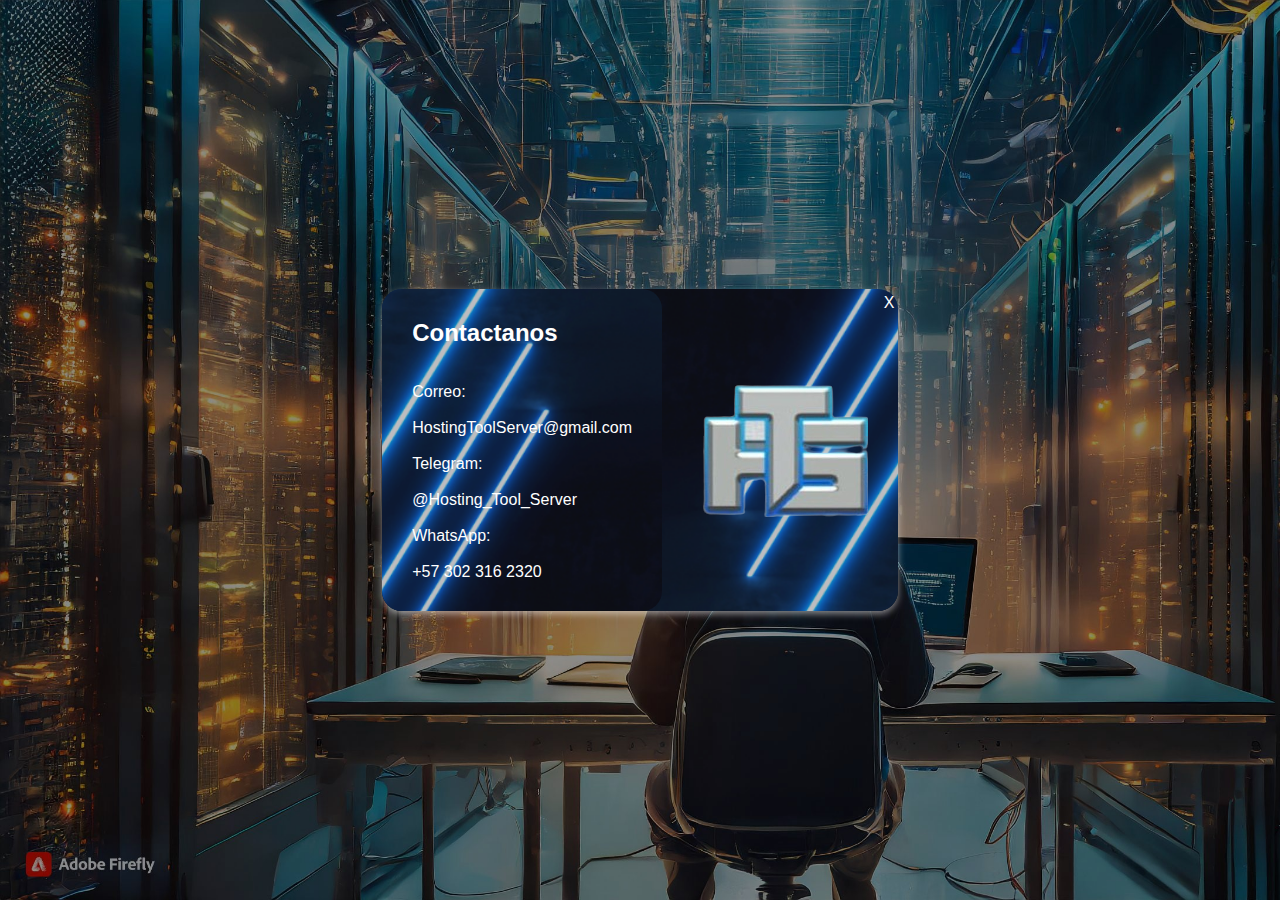
<file: Alterpages/PagContacto.html>
<!DOCTYPE html>
<html lang="en">
<head>
    <meta charset="UTF-8">
    <meta name="viewport" content="width=device-width, initial-scale=1.0">
    <title>Contacto</title>
    <link rel="stylesheet" href="../Css/contact.css">
    <link rel="icon" href="../Imagenes/logohts.ico" type="image/x-icon">
</head>
<body>

    <div class="centro">
        <div class="seccontacto">
                <p>
                    <h2>Contactanos</h2>
                    <br>
                    <br>
                    Correo:
                    <br>
                    <br>
                    HostingToolServer@gmail.com
                    <br>
                    <br>
                    Telegram:
                    <br>
                    <br>
                    @Hosting_Tool_Server
                    <br>
                    <br>
                    WhatsApp:
                    <br>
                    <br>
                    +57 302 316 2320
                </p>
           
        
        </div>
        <a href="main.html">X</a>
        <div class="Credencial">
          <img class="logo" src="../Imagenes/IMG-20240304-WA0023-removebg-preview.png" alt="">
            
        </div>

    </div>
    
</body>
</html>
</file>
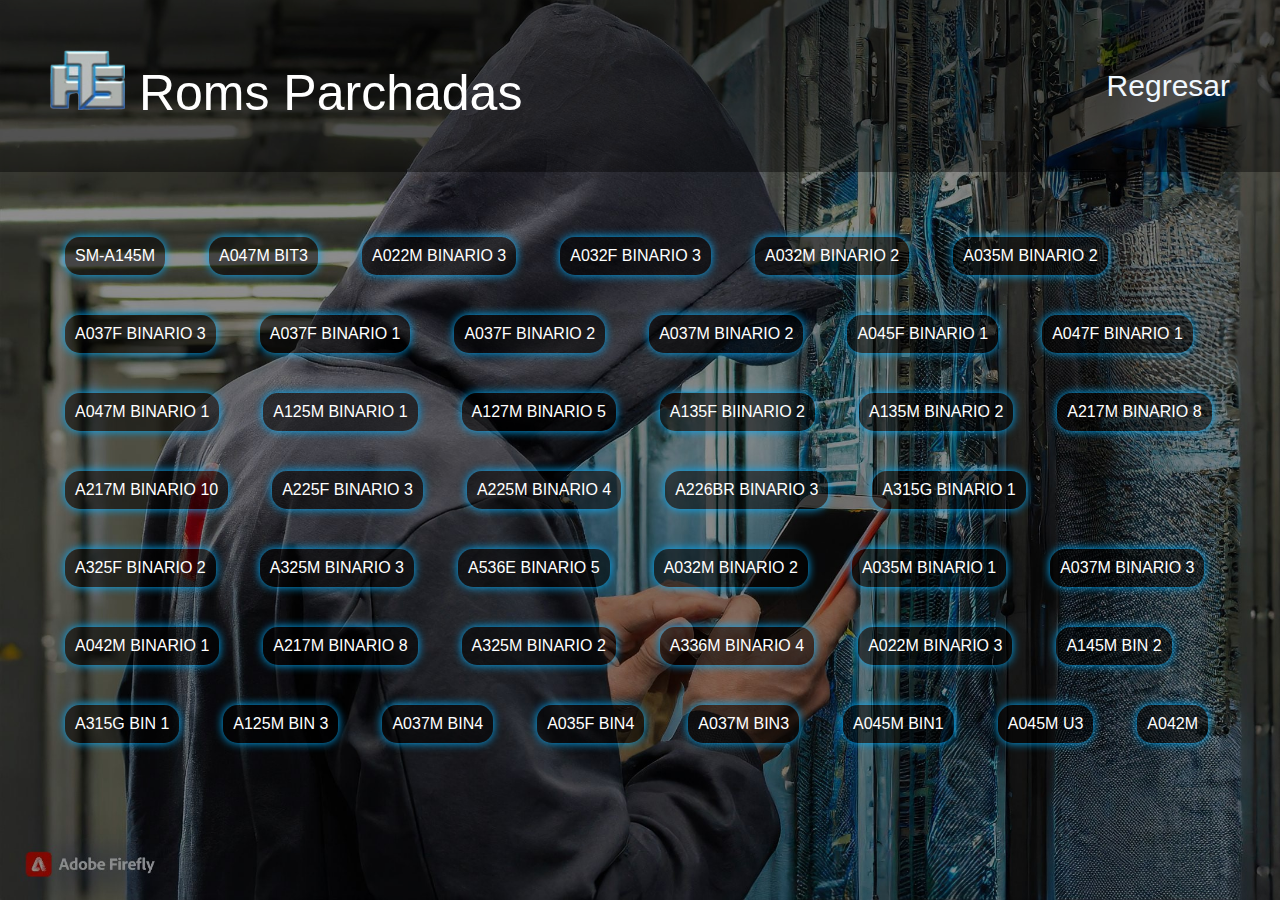
<file: Alterpages/RomParchadas.html>
<!DOCTYPE html>
<html lang="en">
<head>
    <meta charset="UTF-8">
    <meta name="viewport" content="width=device-width, initial-scale=1.0">
    <title>RomParchadas</title>
    <link rel="stylesheet" href="../Css/Roms.css">
    <link rel="icon" href="../Imagenes/logohts.ico" type="image/x-icon">
</head>
<body>
    <header>
        <div>
        <img src="../Imagenes/IMG-20240304-WA0023-removebg-preview.png" width="75px"  alt="logotipo">
        Roms Parchadas</div>
        <div class="Regresar"><a href="main.html">Regresar</a></div>
       
    </header>
    <div class="Ordendelinks">
        <a class="LINKS" href="https://drive.google.com/file/d/1d3KKl5Sl9y4Xy1Wzrha3NFoNfjbYDAve/view?fbclid=IwAR0jjU32rbToXbICCaXex44yipEKPy2paawiDNCUGOq4BpOjN0Do7yMqkS8_aem_AWHEnRaTzI9avW8yQIKhdPrwkaNiDYub18s9E7VTjWl_WLu5gW3vSHZnke-Ruzn5Tc0" target="_blank">SM-A145M</a>
        <a class="LINKS" href="https://drive.google.com/drive/folders/1I3xKmDpNsRPAP5FXCUgFDADLDUo0FVuO?fbclid=IwAR2maM3cjq0CRQHGq-y7x56cs9Ld7wMbbzNOl_HKD_GBiSe6GNou2_soUD0" target="_blank">A047M BIT3</a>
        <a class="LINKS" href="https://www.mediafire.com/folder/kl1nl3ax4equd/A022MUBU3BVK1_fac" target="_blank">A022M BINARIO 3</a>
        <a class="LINKS" href="https://www.mediafire.com/folder/31pelihuhgupx/A032F_XXV_A032FXXU3BWF2_fac" target="_blank">A032F BINARIO 3</a>
        <a class="LINKS" href="https://www.mediafire.com/folder/67aa7q4rykxkx/a032m+binario+2+rom+parchada+probada+tested" target="_blank">A032M BINARIO 2</a>
        <a class="LINKS" href="https://www.mediafire.com/folder/t69dkbck1u2tq/A035M+BINARIO+2+ROM+PARCHADA+PROBADA" target="_blank">A035M BINARIO 2</a>
        <a class="LINKS" href="https://www.mediafire.com/folder/c7xs4fzoxdh8x/A035M_COO_A035MUBS4CWH1_fac" target="_blank">A037F BINARIO 3</a>
        <a class="LINKS" href="https://www.mediafire.com/folder/5jl58og5cjkc8/A037F_INS_A037FXXU1BVFB_fix+kg" target="_blank">A037F BINARIO 1</a>
        <a class="LINKS" href="https://www.mediafire.com/folder/k3o280dqnz0ns/A037F_XFA_A037FXXS2BVI2KGROMFIXMDM" target="_blank">A037F BINARIO 2</a>
        <a class="LINKS" href="https://www.mediafire.com/folder/7nd0onp5itshx/A037M_COO_A037MUBU2BVFC_fac" target="_blank">A037M BINARIO 2</a>
        <a class="LINKS" href="https://www.mediafire.com/folder/gza6u0mvp8ly2/A045F_INS_A045FXXU1BWB1_fac" target="_blank">A045F BINARIO 1</a>
        <a class="LINKS" href="https://www.mediafire.com/folder/ww5tz0qjo5vim/A047F+U1" target="_blank">A047F BINARIO 1</a>
        <a class="LINKS" href="https://www.mediafire.com/folder/4ajurnvswjvt2/A047M+BIT1+ROM+PARCHADA+PROBADA" target="_blank">A047M BINARIO 1</a>
        <a class="LINKS" href="https://www.mediafire.com/folder/br2fi8it9opap/A125M_COO_A125MUBU1BUK1_fac" target="_blank">A125M BINARIO 1</a>
        <a class="LINKS" href="https://www.mediafire.com/folder/rcg9i6l42fifu/A127MUBU5BVE5_fac" target="_blank">A127M BINARIO 5</a>
        <a class="LINKS" href="https://www.mediafire.com/folder/e82bkcx05r2xr/A135F_INS_A135FXXU2AVJ3_kgfix+patch+rom" target="_blank">A135F BIINARIO 2</a>
        <a class="LINKS" href="https://www.mediafire.com/folder/db7x24d6h30hw/A135M_ZTA_A135MUBU2AVG3ROMPARCHADAPORCOBBIE" target="_blank">A135M BINARIO 2</a>
        <a class="LINKS" href="https://www.mediafire.com/folder/rhew417uo9tfq/A217F_u8_kg_fix" target="_blank">A217M BINARIO 8</a>
        <a class="LINKS" href="https://www.mediafire.com/folder/ngcsa0a73ypdv/A217M_COO_A217MUBUADVI1_KG+FIX+MDM" target="_blank">A217M  BINARIO 10</a>
        <a class="LINKS" href="https://www.mediafire.com/folder/3v18q3hri5zxj/A225F_ATL_A225FXXU3BVG4_fac" target="_blank">A225F BINARIO 3</a>
        <a class="LINKS" href="https://www.mediafire.com/folder/3u84674z9rioa/a225m+binario+4+root+fix+logo+para+rom+parchada+de+aca" target="_blank">A225M BINARIO 4</a>
        <a class="LINKS" href="https://www.mediafire.com/folder/969ydwv1gjg10/A226BR_COO_A226BRUBU3AVB1_kg+fix+mdm" target="_blank">A226BR BINARIO 3</a>
        <a class="LINKS" href="https://www.mediafire.com/folder/h2otqz2j6d1yh/A315GDXS1CVB2_fac" target="_blank">A315G BINARIO 1</a>
        <a class="LINKS" href="https://www.mediafire.com/folder/7e8icrtqg22bq/A325F_PHE_A325FXXU2BVH2KGFIX+MDM" target="_blank">A325F BINARIO 2</a>
        <a class="LINKS" href="https://www.mediafire.com/folder/p1d85m9vvptpd/A325MUBU3DWC1_fac+ROM+PARCHADA" target="_blank">A325M BINARIO 3</a>
        <a class="LINKS" href="https://www.mediafire.com/folder/okdifmochgfus/A536E_U5-Cristobal" target="_blank">A536E BINARIO 5</a>
        <a class="LINKS" href="https://www.mediafire.com/file_premium/g8evh87thd9gddq/A032M_BIT_2_CUSTOMER_ROM.zip/file" target="_blank">A032M BINARIO 2</a>
        <a class="LINKS" href="https://www.mediafire.com/file_premium/iitm2yy16mcxfe5/A035M_U1_byTecnoTech.zip/file" target="_blank">A035M BINARIO 1</a>
        <a class="LINKS" href="https://www.mediafire.com/file_premium/xkeakte7dcns9lp/A037M_BIT3_Original_Rom_y_Customer_Rom.zip/file" tabindex="_blank">A037M BINARIO 3</a>
        <a class="LINKS" href="https://www.mediafire.com/file_premium/09qcvotsn3kzub9/A042M_BIT1_KG_OFF_ID322.rar/file" target="_blank">A042M BINARIO 1</a>
        <a class="LINKS" href="https://www.mediafire.com/file_premium/d66d14uuzxds42d/A217M_BINARIO_8_ROM_PARCHADA%252BPERSISTENT_POR_COBBIE.7z/file" target="_blank">A217M BINARIO 8</a>
        <a class="LINKS" href="https://www.mediafire.com/file_premium/t3t9efzq9ttfpr5/A325M_U2_PATCHED.rar/file" target="_blank">A325M BINARIO 2</a>
        <a class="LINKS" href="https://www.mediafire.com/file_premium/7f3u7qo6u8euhxv/a33_u4_kg.zip/file" target="_blank">A336M BINARIO 4</a>
        <a class="LINKS" href="https://www.mediafire.com/file_premium/2flfdiqs44pvr2e/SM-A022M_ZTO_A022MUBU3BVE1_MDM.rar/file" target="_blank">A022M BINARIO 3</a>
        <a class="LINKS" href="https://mega.nz/folder/Q9gwGQqC#qRljQmCFX7rUZOwiyInxOA" target="_blank">A145M BIN 2</a>
        <a class="LINKS" href="https://mega.nz/folder/htQDiLQL#WGMKv0yNgwcH0WwHitul8w" target="_blank">A315G BIN 1</a>
        <a class="LINKS" href="https://mega.nz/folder/Ng4D2CDY#OOlaAXlUoaOaDzuWY3hXOw" target="_blank">A125M BIN 3</a>
        <a class="LINKS" href="https://mega.nz/folder/thYkSJBR#ZFQ16XxaLcXGDKdd2wVpzw" target="_blank">A037M BIN4</a>
        <a class="LINKS" href="https://mega.nz/folder/wkohnI7D#I6bz16MSmrUSwb5AXi-zpw" target="_blank">A035F BIN4</a>
        <a class="LINKS" href="https://mega.nz/folder/5oYXxBDI#WoBqESS1745_RloFtYLBsQ" target="_blank">A037M BIN3</a>
        <a class="LINKS" href="https://mega.nz/folder/JkQwQB5D#Hf8j3VXeOZfOLjSn3UZclw" target="_blank">A045M BIN1</a>
        <a class="LINKS" href="https://www.mediafire.com/file_premium/mc8g9clig32d2mr/Rom_patch_A042M__U3_Flash2phone.rar/file?fbclid=IwAR3WI56m-OXmUzi-VXc0a34eqcbBs2_esPDxqZ8NKE_4DfnqAA2X9nV2eyI" target="_blank">A045M U3</a>
        <a class="LINKS" href="https://www.mediafire.com/file_premium/4wz4qesgnafkecw/SM-A042M_ZTO_A042MUBS3CWG1_fac.rar/file" target="_blank">A042M</a>

    </div>

    
</body>
</html>
</file>
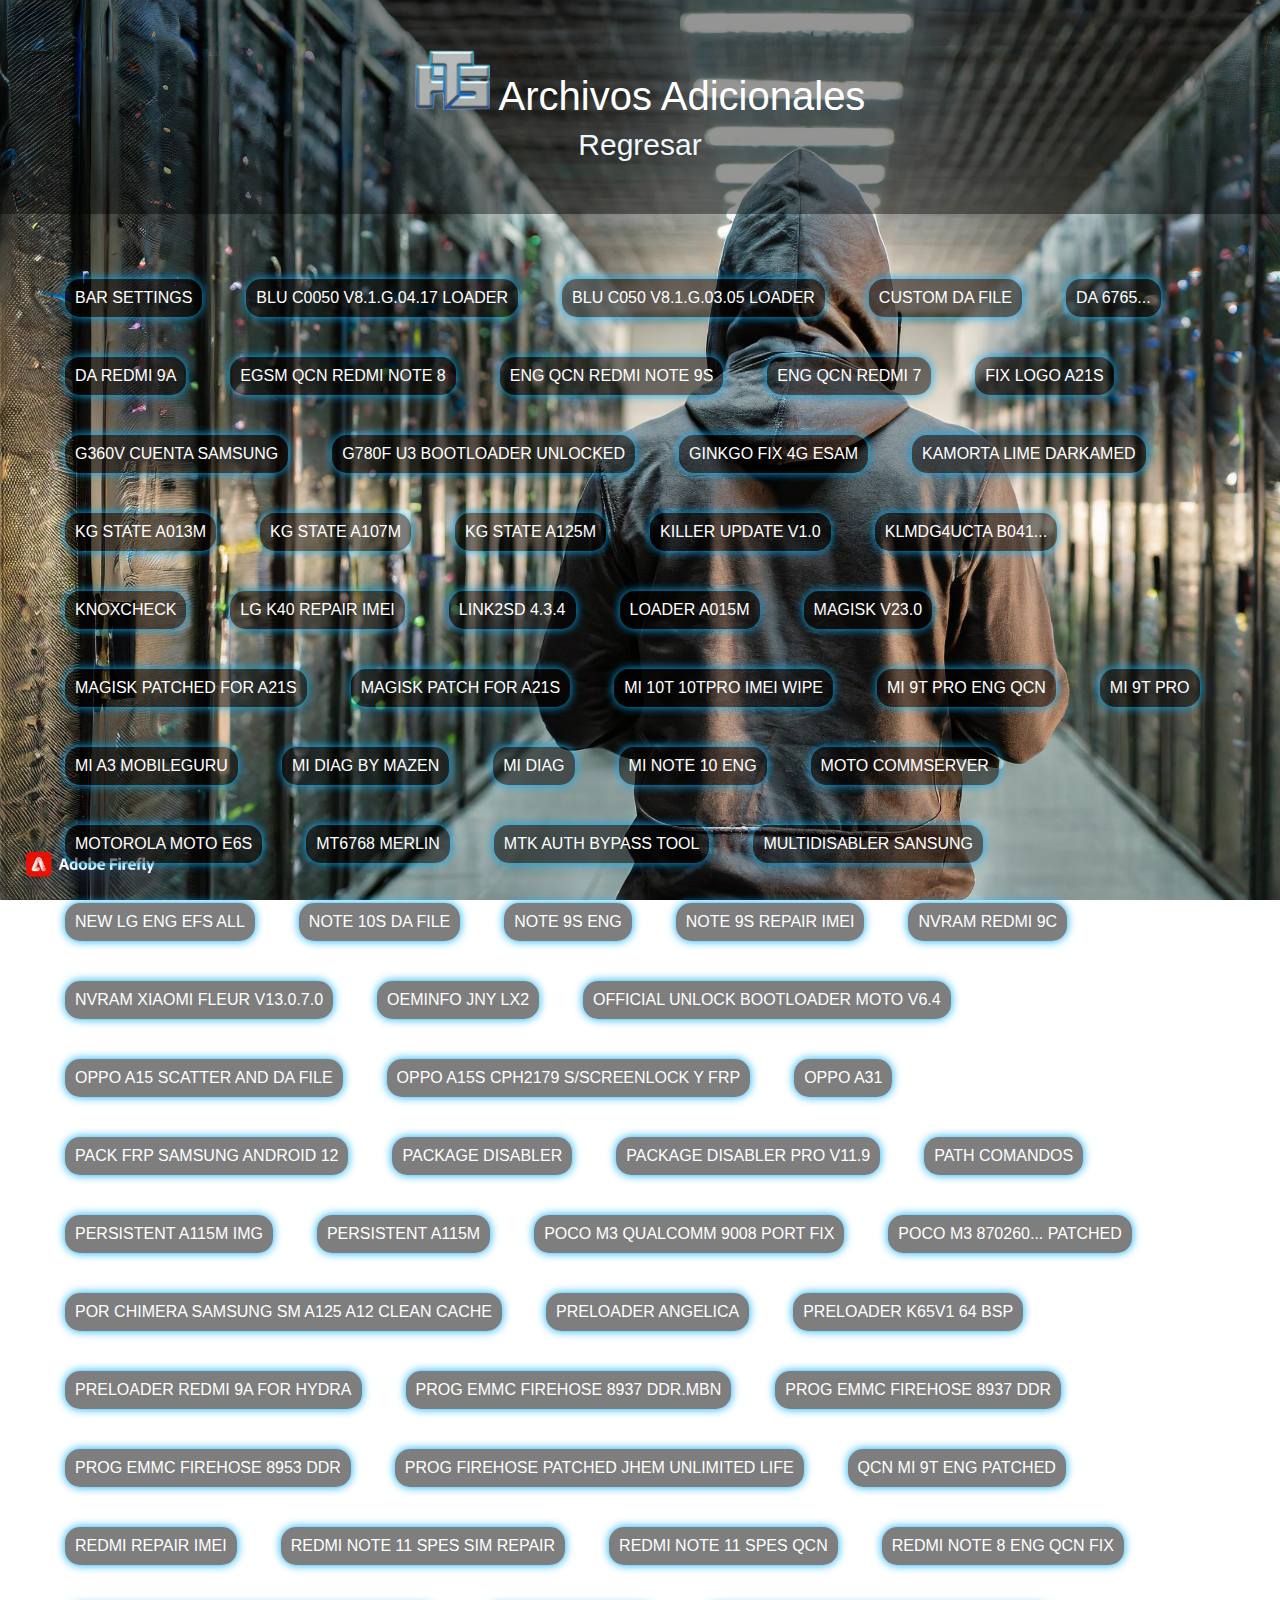
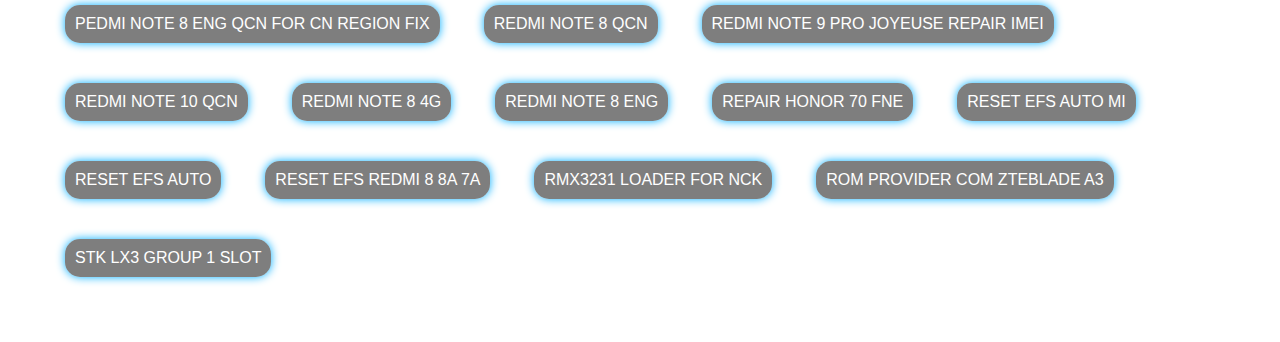
<file: HostingToolServerMobile/Alterpages/Archivos.html>
<!DOCTYPE html>
<html lang="en">
<head>
    <meta charset="UTF-8">
    <meta name="viewport" content="width=device-width, initial-scale=1.0">
    <title>Archivos Adicionales</title>
    <link rel="stylesheet" href="../Css/archivos.css">
</head>
<body>
    <header>
        <div><img src="../Imagenes/IMG-20240304-WA0023-removebg-preview.png" width="75px"  alt="logotipo">
            Archivos Adicionales</div>
            <div class="Regresar"><a href="../index.html">Regresar</a></div>
           
        </header>
    <div class="Ordendelinkarchivo">
        <a class="LINKAPK" href="https://www.mediafire.com/file/47o427uhw52yov3/Bar_Settings.apk/file" target="_blank">BAR SETTINGS</a>
        <a class="LINKAPK" href="https://www.mediafire.com/file/1c5pn1uy7kjm55h/BLU_C0050_V8.1.G.04.17_GENERIC_12-08-2019_1049.loader/file" target="_blank">BLU C0050 V8.1.G.04.17 LOADER</a>
        <a class="LINKAPK" href="https://www.mediafire.com/file/c694np85s39be5a/BLU_C050_V8.1.G.03.05_GENERIC_27-07-2018_1801.loader/file" target="_blank">BLU C050 V8.1.G.03.05 LOADER</a>
        <a class="LINKAPK" href="https://www.mediafire.com/file/ek8sugm5yjck439/custom_DA_File.bin/file" target="_blank">CUSTOM DA FILE</a>
        <a class="LINKAPK" href="https://www.mediafire.com/file/2i9agkn5xsctt7m/DA_6765_6785_6768_6873_6885_6853.bin/file" target="_blank">DA 6765...</a>
        <a class="LINKAPK" href="https://www.mediafire.com/file/awlndg12l6ow7ri/DA_Redmi_9A.bin/file" target="_blank">DA REDMI 9A</a>
        <a class="LINKAPK" href="https://www.mediafire.com/file/ie927pbe99i6y9i/egsm__qcn_128gb_redmi_note_8.qcn/file" target="_blank">EGSM QCN REDMI NOTE 8</a>
        <a class="LINKAPK" href="https://www.mediafire.com/file/fvcyhbh1rh3p5r2/eng_qcn_redmi_note_9s.qcn/file" target="_blank">ENG QCN REDMI NOTE 9S</a>
        <a class="LINKAPK" href="https://www.mediafire.com/file/0u5dewun4xaxw8n/ENG_QCN_Redmi-7-eng.qcn/file" target="_blank">ENG QCN REDMI 7</a>
        <a class="LINKAPK" href="https://www.mediafire.com/file/22jze4ax7fxulvn/FIX_LOGO_A21S_%25282%2529.tar/file" target="_blank">FIX LOGO A21S</a>
        <a class="LINKAPK" href="https://www.mediafire.com/file/rb9zzvrcu005dio/g360v_cuenta_samsung.rar/file" target="_blank">G360V CUENTA SAMSUNG</a>
        <a class="LINKAPK" href="https://www.mediafire.com/file/01huk7ixk7agalk/G780F_U3_BOOTLODER_UNLOCKED_LOGO_FIX_REMOVE_File_By_Support_HalabTech.tar/file" target="_blank">G780F U3 BOOTLOADER UNLOCKED</a>
        <a class="LINKAPK" href="https://www.mediafire.com/file/jg6zh5jhhddtkb8/ginkgo_Fix_4G__Esam_Alrefaey.qcn/file" target="_blank">GINKGO FIX 4G ESAM</a>
        <a class="LINKAPK" href="https://www.mediafire.com/file/lwco8tpa7gdos3d/kamorta-lime-darkamed.qcn/file" target="_blank">KAMORTA LIME DARKAMED</a>
        <a class="LINKAPK" href="https://www.mediafire.com/file/dy9flmtzaj1ml6n/KG_STATE_A013M.zip/file" target="_blank">KG STATE A013M</a>
        <a class="LINKAPK" href="https://www.mediafire.com/file/0a1b96wkf0bm9b8/KG_STATE_A107M.zip/file" target="_blank">KG STATE A107M</a>
        <a class="LINKAPK" href="https://www.mediafire.com/file/6mhteahy3jyh17b/KG_STATE_A125M.zip/file" target="_blank">KG STATE A125M</a>
        <a class="LINKAPK" href="https://www.mediafire.com/file/b5xc6mukec1ooxm/Killer_Update_V1.0.rar/file" target="_blank">KILLER UPDATE V1.0</a>
        <a class="LINKAPK" href="https://www.mediafire.com/file/ra56dub3seoegpp/KLMDG4UCTA_B041_DUTA42_VCT0_00000000000000000000000000000000_8_0.rar/file" target="_blank">KLMDG4UCTA B041...</a>
        <a class="LINKAPK" href="https://www.mediafire.com/file/zloa923g72qfmrg/knoxcheck_%25281%2529.apk/file" target="_blank">KNOXCHECK</a>
        <a class="LINKAPK" href="https://www.mediafire.com/file/dazczhn0rv5f541/LG_K40_Repair_IMEI_Solution_%2528Just_MTK%2529_No_Need_Box_%25281%2529.rar/file" target="_blank">LG K40 REPAIR IMEI</a>
        <a class="LINKAPK" href="https://www.mediafire.com/file/urfzmfqbeop4dby/Link2SD_4.3.4.apk/file" target="_blank">LINK2SD 4.3.4</a>
        <a class="LINKAPK" href="https://www.mediafire.com/file/38pdyhe7f1v4ked/LOADER_A015M.rar/file" target="_blank">LOADER A015M</a>
        <a class="LINKAPK" href="https://www.mediafire.com/file/lz1qw4dqlrwfzt4/Magisk-v23.0.apk/file" target="_blank">MAGISK V23.0</a>
        <a class="LINKAPK" href="https://www.mediafire.com/file/oh3khdg33a13b94/Magisk_patched_for_A21S.apk/file" target="_blank">MAGISK PATCHED FOR A21S</a>
        <a class="LINKAPK" href="https://www.mediafire.com/file/q8ngxa2ttbdu8sa/Magisk_Patch_For_A21S.apk/file" target="_blank">MAGISK PATCH FOR A21S</a>
        <a class="LINKAPK" href="https://www.mediafire.com/file/1dbl62aix2m9buh/Mi_10T_10Tpro_IMEI_Wipe_zone.rar/file" target="_blank">MI 10T 10TPRO IMEI WIPE</a>
        <a class="LINKAPK" href="https://www.mediafire.com/file/dh492ysu6gx5401/MI_9T_PRO_ENG_QCN.xqcn/file" target="_blank">MI 9T PRO ENG QCN</a>
        <a class="LINKAPK" href="https://www.mediafire.com/file/o1m9sonbgueai9o/Mi_9T_Pro.qcn/file" target="_blank">MI 9T PRO</a>
        <a class="LINKAPK" href="https://www.mediafire.com/file/11myurlcsxpptcn/MI_A3_%2528MobileGuru4.com%2529.zip/file" target="_blank">MI A3 MOBILEGURU</a>
        <a class="LINKAPK" href="https://www.mediafire.com/file/uyprivrvhy1ml5y/MI_DIAG_BY_MAZEN.zip/file" target="_blank">MI DIAG BY MAZEN</a>
        <a class="LINKAPK" href="https://www.mediafire.com/file/n22gmqyvzo6t3cm/mi_diag.apk/file" target="_blank">MI DIAG</a>
        <a class="LINKAPK" href="https://www.mediafire.com/file/qo2nae0ei8jg9cd/Mi_Note_10_ENG.qcn/file" target="_blank">MI NOTE 10 ENG</a>
        <a class="LINKAPK" href="https://www.mediafire.com/file/dmwhumbazu4scrx/MOTO_COMMSERVER.rar/file" target="_blank">MOTO COMMSERVER</a>
        <a class="LINKAPK" href="https://www.mediafire.com/file/qnibqk6v1w5wgvg/motorola_moto_e6s-2022-01-11-142937.zip/file" target="_blank">MOTOROLA MOTO E6S</a>
        <a class="LINKAPK" href="https://www.mediafire.com/file/cl1ukl50yyx2tpc/MT6768_merlin_backup_040721192348_Fix_IMEI_Null_by_www_Pishroic.rar/file" target="_blank">MT6768 MERLIN</a>
        <a class="LINKAPK" href="https://www.mediafire.com/file/cygchf6kr9s1dfd/MTKAuthBypassTool_V6.7z/file" target="_blank">MTK AUTH BYPASS TOOL</a>
        <a class="LINKAPK" href="https://www.mediafire.com/file/s9p0517dpypgn5q/multidisabler-samsung-3.1.zip/file" target="_blank">MULTIDISABLER SANSUNG</a>
        <a class="LINKAPK" href="https://www.mediafire.com/file/65bfqh6g0zizkyt/NEW_LG_ENG_EFS_ALL.rar/file" target="_blank">NEW LG ENG EFS ALL</a>
        <a class="LINKAPK" href="https://www.mediafire.com/file/mfk8y4fxibaptc4/Note_10S_Da_File.rar/file" target="_blank">NOTE 10S DA FILE</a>
        <a class="LINKAPK" href="https://www.mediafire.com/file/denkjos32wt5q2j/NOTE_9S_ENG_.qcn/file" target="_blank">NOTE 9S ENG</a>
        <a class="LINKAPK" href="https://www.mediafire.com/file/wmgiyrmwyb2q1f8/Note_9S_Repair_IMEI.rar/file" target="_blank">NOTE 9S REPAIR IMEI</a>
        <a class="LINKAPK" href="https://www.mediafire.com/file/wc4ymlv8f86ru6p/NVRAM-REDMI_9C.rar/file" target="_blank">NVRAM REDMI 9C</a>
        <a class="LINKAPK" href="https://www.mediafire.com/file/bc00iq6vst4ok09/NVRAM_XIAOMI_FLEUR_FLEUR_V13_0_7_0_RKEMIXM_RP1A_200720_011_FLEUR.egt/file" target="_blank">NVRAM XIAOMI FLEUR V13.0.7.0</a>
        <a class="LINKAPK" href="https://www.mediafire.com/file/dejzhnnbk6nj672/oeminfo_JNY-LX2.rar/file" target="_blank">OEMINFO JNY LX2</a>
        <a class="LINKAPK" href="https://www.mediafire.com/file/syhc105laxgq10m/Official_Unlock_Bootloader_Moto_v6.4_.rar/file" target="_blank">OFFICIAL UNLOCK BOOTLOADER MOTO V6.4</a>
        <a class="LINKAPK" href="https://www.mediafire.com/file/jo3r8whecjt22jl/Oppo_A15_Scatter_%2526_Da_File.rar/file" target="_blank">OPPO A15 SCATTER AND DA FILE</a>
        <a class="LINKAPK" href="https://www.mediafire.com/file/vbuuqbn7kzmrf9s/Oppo_a15s_CPH2179_REMOVE_SCREENLOCK_%2526_FRP_RESET_SP_FLASH_TOOL.zip/file" target="_blank">OPPO A15S CPH2179 S/SCREENLOCK Y FRP</a>
        <a class="LINKAPK" href="https://www.mediafire.com/file/igm5j4o505kjok0/OPPO_A31_CPH2015_DOWNLOAD_NOT_COMPLETE_FIX_HYDRA_DONGLE_DERRADJI.7z/file" target="_blank">OPPO A31</a>
        <a class="LINKAPK" href="https://www.mediafire.com/file/d94vtae803ab40u/Pack_frp_samsung_hasta_android_12.rar/file" target="_blank">PACK FRP SAMSUNG ANDROID 12</a>
        <a class="LINKAPK" href="https://www.mediafire.com/file/zyh67bnyp4hxp6t/PackageDisabler.apk/file" target="_blank">PACKAGE DISABLER</a>
        <a class="LINKAPK" href="https://www.mediafire.com/file/4knasepm6ajrz99/Package_Disabler_Pro_v11.9.apk/file" target="_blank">PACKAGE DISABLER PRO V11.9</a>
        <a class="LINKAPK" href="https://www.mediafire.com/file/2txr5751tnhqhyn/Path_comandos.rar/file" target="_blank">PATH COMANDOS</a>
        <a class="LINKAPK" href="https://www.mediafire.com/file/52ku8tdbknqs6df/persistent_a115m.img/file" target="_blank">PERSISTENT A115M IMG</a>
        <a class="LINKAPK" href="https://www.mediafire.com/file/822l7fk3flklpdh/persistent_a115m.rar/file" target="_blank">PERSISTENT A115M</a>
        <a class="LINKAPK" href="https://www.mediafire.com/file/bcjyxlcnuk6gfe2/POCO_M3_QUALCOOM_9008_PORT_F%25C4%25B0X.rar/file" target="_blank">POCO M3 QUALCOMM 9008 PORT FIX</a>
        <a class="LINKAPK" href="https://www.mediafire.com/file/jcc6pywct3aec3y/poco_m3_-_867026055550864_211123_171919_patched.qcn/file" target="_blank">POCO M3 870260... PATCHED</a>
        <a class="LINKAPK" href="https://www.mediafire.com/file/rimvv9edmb9gogu/por_chimera_samsung_SM_A125M_a12_rpmb_clean_cache_clean_booloader.zip/file" target="_blank">POR CHIMERA SAMSUNG SM A125 A12 CLEAN CACHE</a>
        <a class="LINKAPK" href="https://www.mediafire.com/file/059ka9jzjuvuxh6/preloader_angelica.bin/file" target="_blank">PRELOADER ANGELICA</a>
        <a class="LINKAPK" href="https://www.mediafire.com/file/j6ei90ni9jl7n34/preloader_k65v1_64_bsp.bin/file" target="_blank">PRELOADER K65V1 64 BSP</a>
        <a class="LINKAPK" href="https://www.mediafire.com/file/9h9az6mq7hr2y85/preloader_redmi_9a_for_Hydra_k62v1_64_bsp.bin/file" target="_blank">PRELOADER REDMI 9A FOR HYDRA </a>
        <a class="LINKAPK" href="https://www.mediafire.com/file/l189n65a40iz4ky/prog_emmc_firehose_8937_ddr.mbn/file" target="_blank">PROG EMMC FIREHOSE 8937 DDR.MBN</a>
        <a class="LINKAPK" href="https://www.mediafire.com/file/9zshtcov90df3wh/prog_emmc_firehose_8937_ddr.rar/file" target="_blank">PROG EMMC FIREHOSE 8937 DDR</a>
        <a class="LINKAPK" href="https://www.mediafire.com/file/3yvqlrqdx24kkm0/prog_emmc_firehose_8953_ddr.mbn/file" target="_blank">PROG EMMC FIREHOSE 8953 DDR</a>
        <a class="LINKAPK" href="https://www.mediafire.com/file/aw4xjdld1ijgoy0/prog_firehose_patched_jhem_unlimited_life_ddr.rar/file" target="_blank">PROG FIREHOSE PATCHED JHEM UNLIMITED LIFE</a>
        <a class="LINKAPK" href="https://www.mediafire.com/file/b8z7135zx7tspos/QCN_-_Mi_9T_eng_Patched_by_GeekLock.qcn/file" target="_blank">QCN MI 9T ENG PATCHED</a>
        <a class="LINKAPK" href="https://www.mediafire.com/file/e6xuj8qoy63umz2/Redmi_8_Repair_IMEI.rar/file" target="_blank">REDMI REPAIR IMEI</a>
        <a class="LINKAPK" href="https://www.mediafire.com/file/lq4xyre2753cgb9/redmi_note_11_spes_-spesn_%25C3%25A7ift_sim__repair_hardware_method.rar/file" target="_blank">REDMI NOTE 11 SPES SIM REPAIR</a>
        <a class="LINKAPK" href="https://www.mediafire.com/file/6oduy7glm6opp70/Redmi_note_11_Spes_Qcn_by_kamil.qcn/file" target="_blank">REDMI NOTE 11 SPES QCN </a>
        <a class="LINKAPK" href="https://www.mediafire.com/file/pioic4o3nzmxn9h/Redmi_Note_8_ENG_QCN_Fix_4G.rar/file" target="_blank">REDMI NOTE 8 ENG QCN FIX</a>
        <a class="LINKAPK" href="https://www.mediafire.com/file/pbk1q8evxhbmv3q/Redmi_Note_8_ENG_QCN_For_Cn_Region_Fix_4G.qcn/file" target="_blank">PEDMI NOTE 8 ENG QCN FOR CN REGION FIX</a>
        <a class="LINKAPK" href="https://www.mediafire.com/file/lwg42q9wdwjje3m/Redmi_Note_8.qcn/file" target="_blank">REDMI NOTE 8 QCN</a>
        <a class="LINKAPK" href="https://www.mediafire.com/file/h8c17qskjf0tba6/REDMI_NOTE_9PRO_JOYEUSE_REPAIR_IMEI_LOCKED_BOOTLOADER.rar/file" target="_blank">REDMI NOTE 9 PRO JOYEUSE REPAIR IMEI</a>
        <a class="LINKAPK" href="https://www.mediafire.com/file/5tpmjdnd6jidmcd/redmi_note10.qcn/file" target="_blank">REDMI NOTE 10 QCN</a>
        <a class="LINKAPK" href="https://www.mediafire.com/file/r8f3gcxz3hdmh94/Redmi_Note_8_4g.qcn/file" target="_blank">REDMI NOTE 8 4G</a>
        <a class="LINKAPK" href="https://www.mediafire.com/file/j8213tkwrh2b7zi/Redmi_Note_8_ENG.qcn/file" target="_blank">REDMI NOTE 8 ENG</a>
        <a class="LINKAPK" href="https://www.mediafire.com/file/ci5ksxkfm1zijq1/REPAIR_HONOR_70_FNE-NXX.rar/file" target="_blank">REPAIR HONOR 70 FNE</a>
        <a class="LINKAPK" href="https://www.mediafire.com/file/042e8stzljknmvg/RESET_EFS_auto_MI_XXX_%25281%2529.rar/file" target="_blank">RESET EFS AUTO MI</a>
        <a class="LINKAPK" href="https://www.mediafire.com/file/si0gv04idzlv4bj/RESET_EFS_auto.rar/file" target="_blank">RESET EFS AUTO</a>
        <a class="LINKAPK" href="https://www.mediafire.com/file/purwvj20f6wi7am/Reset_Efs_Redmi_8_8a_7a_ByLarezRasta.zip/file" target="_blank">RESET EFS REDMI 8 8A 7A</a>
        <a class="LINKAPK" href="https://www.mediafire.com/file/ys1hs8m5u66cq07/RMX3231-Loader_for_nck_spd.rar/file" target="_blank">RMX3231 LOADER FOR NCK</a>
        <a class="LINKAPK" href="https://www.mediafire.com/file/o63cunise5kai12/ROMProvider_COM_ZTE_Blade_A3_2020_ATT_386230B0673ATT_MX_A3_2020.rar/file" target="_blank">ROM PROVIDER COM ZTEBLADE A3</a>
        <a class="LINKAPK" href="https://www.mediafire.com/file/gsbdd849r6x58rv/STK-LX3_Group_1_Slot_2_869024048842371.imei/file" target="_blank">STK LX3 GROUP 1 SLOT</a>
    </div>
</body>
</html>
</file>
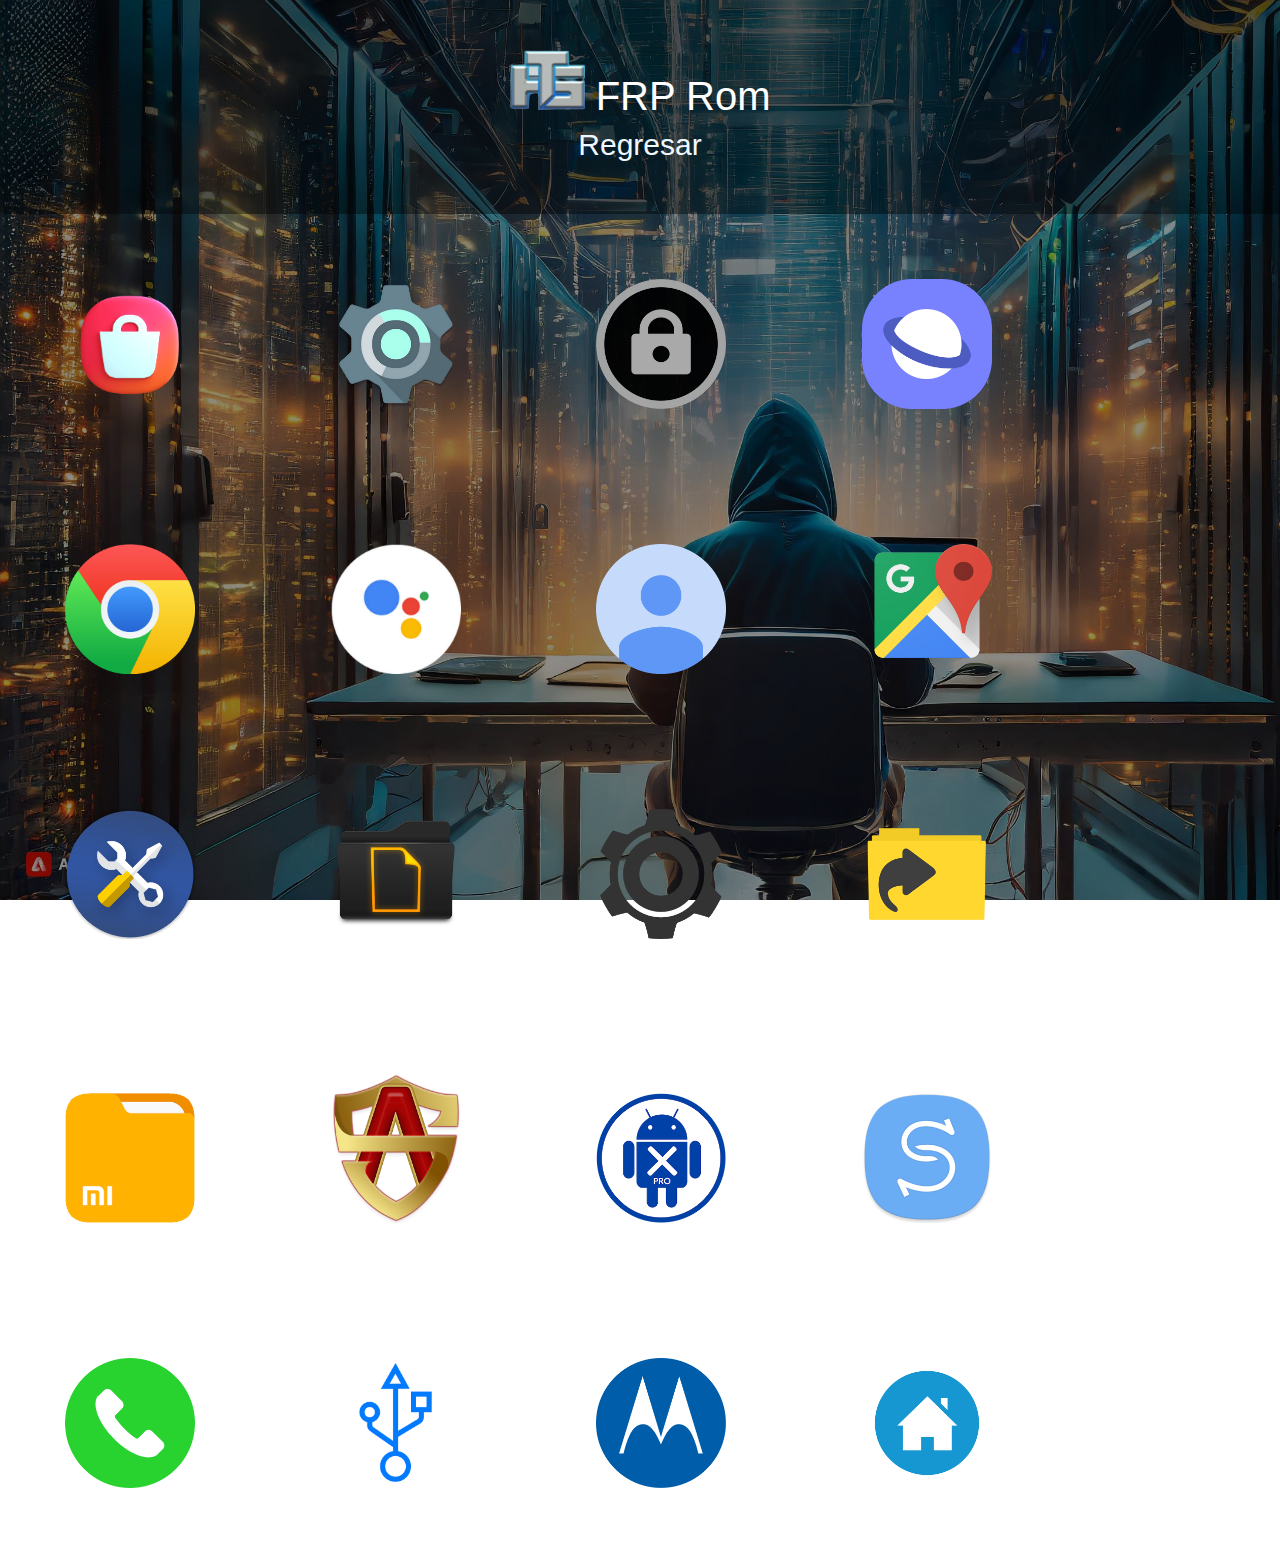
<file: HostingToolServerMobile/Alterpages/FRProm.html>
<!DOCTYPE html>
<html lang="en">
<head>
    <meta charset="UTF-8">
    <meta name="viewport" content="width=device-width, initial-scale=1.0">
    <title>FRProm</title>
    <link rel="stylesheet" href="../Css/FRProm.css">
</head>
<body>
    <div class="Barra">
<header>
    <div><img src="../Imagenes/IMG-20240304-WA0023-removebg-preview.png" width="75px"  alt="logotipo">
        FRP Rom</div>
        <div class="Regresar"><a href="../index.html">Regresar</a></div>
       
    </header></div>
    <div class="Apps">
        <a href="intent://com.sec.android.app.samsungapps/#Intent;scheme=android-app;end" target="_blank"><img class="Icons" src="../Imagenes/galaxy.png" alt=""></a>
        <a href="intent://com.android.settings/#Intent;scheme=android-app;end" target="_blank"><img class="Icons" src="../Imagenes/settings.png" alt=""></a>
        <a href="intent://com.google.android.gms/#Intent;scheme=promote_smartlock_scheme;end" target="_blank"><img class="Icons" src="../Imagenes/screenlock.png" alt=""></a>
        <a href="https://apps.samsung.com/appquery/appDetail.as?appId=com.sec.android.app.sbrowser&cld-000005006635" target="_blank"><img class="Icons" src="../Imagenes/samsungbrowser.png" alt=""></a>
        <a href="intent://com.android.chrome/#Intent;scheme=android-app;end" target="_blank"><img class="Icons" src="../Imagenes/Chrome.png" alt=""></a>
        <a href="intent://com.google.android.apps.googleassistant/#Intent;scheme=android-app;end" target="_blank"><img class="Icons" src="../Imagenes/Googleassistant.png" alt=""></a>
        <a href="intent://com.google.android.gsf.login.LoginActivity/#Intent;scheme=android-app;end" target="_blank"><img class="Icons" src="../Imagenes/GoogleLogin.png" alt=""></a>
        <a href="intent://com.google.android.apps.maps/#Intent;scheme=android-app;end%22%3E" target="_blank"><img class="Icons" src="../Imagenes/Maps.png" alt=""></a>
        <a href="https://galaxy.store/setting" target="_blank"><img class="Icons" src="../Imagenes/HiddenSettings.png" alt=""></a>
        <a href="intent://com.sec.android.app.myfiles/#Intent;scheme=android-app;end" target="_blank"><img class="Icons" src="../Imagenes/Myfiles.png" alt=""></a>
        <a href="intent://com.sec.android.app.modemui.activities.USB.settings/#Intent;scheme=android-app;end" target="_blank"><img class="Icons" src="../Imagenes/AdpSettings.png" alt=""></a>
        <a href="https://galaxy.store/files1" target="_blank"><img class="Icons" src="../Imagenes/FilesShortcut.png" alt=""></a>
        <a href="intent://com.mi.android.globalFileexplorer/#Intent;scheme=android-app;end" target="_blank"><img class="Icons" src="../Imagenes/MyFileManager.webp" alt=""></a>
        <a href="intent://com.rrivenllc.shieldx/#Intent;scheme=android-app;end" target="_blank"><img class="Icons" src="../Imagenes/AllianceShield.png" alt=""></a>
        <a href="intent://iotapps.tabs.com.iotapplication/#Intent;scheme=android-app;end" target="_blank"><img class="Icons" src="../Imagenes/PackageDisablerPro.png" alt=""></a>
        <a href="intent://com.sec.android.easyMover/#Intent;scheme=android-app;end" target="_blank"><img class="Icons" src="../Imagenes/SamsungSmartSwitch.png" alt=""></a>
        <a href="tel:123456789" target="_blank"><img class="Icons" src="../Imagenes/DialPad.png" alt=""></a>
        <a href="intent://com.sec.android.app.servicemodeapp/#Intent;scheme=promote_USBSettings_scheme;end" target="_blank"><img class="Icons" src="../Imagenes/USBsettings.png" alt=""></a>
        <a href="intent://com.motorola.launcher3/#Intent;scheme=android-app;end" target="_blank"><img class="Icons" src="../Imagenes/Motorola.png" alt=""></a>
        <a href="intent://com.sec.android.app.launcher/#Intent;scheme=android-app;end" target="_blank"><img class="Icons" src="../Imagenes/Home.png" alt=""></a>
        
    </div>
    
    
</body>
</html>
</file>
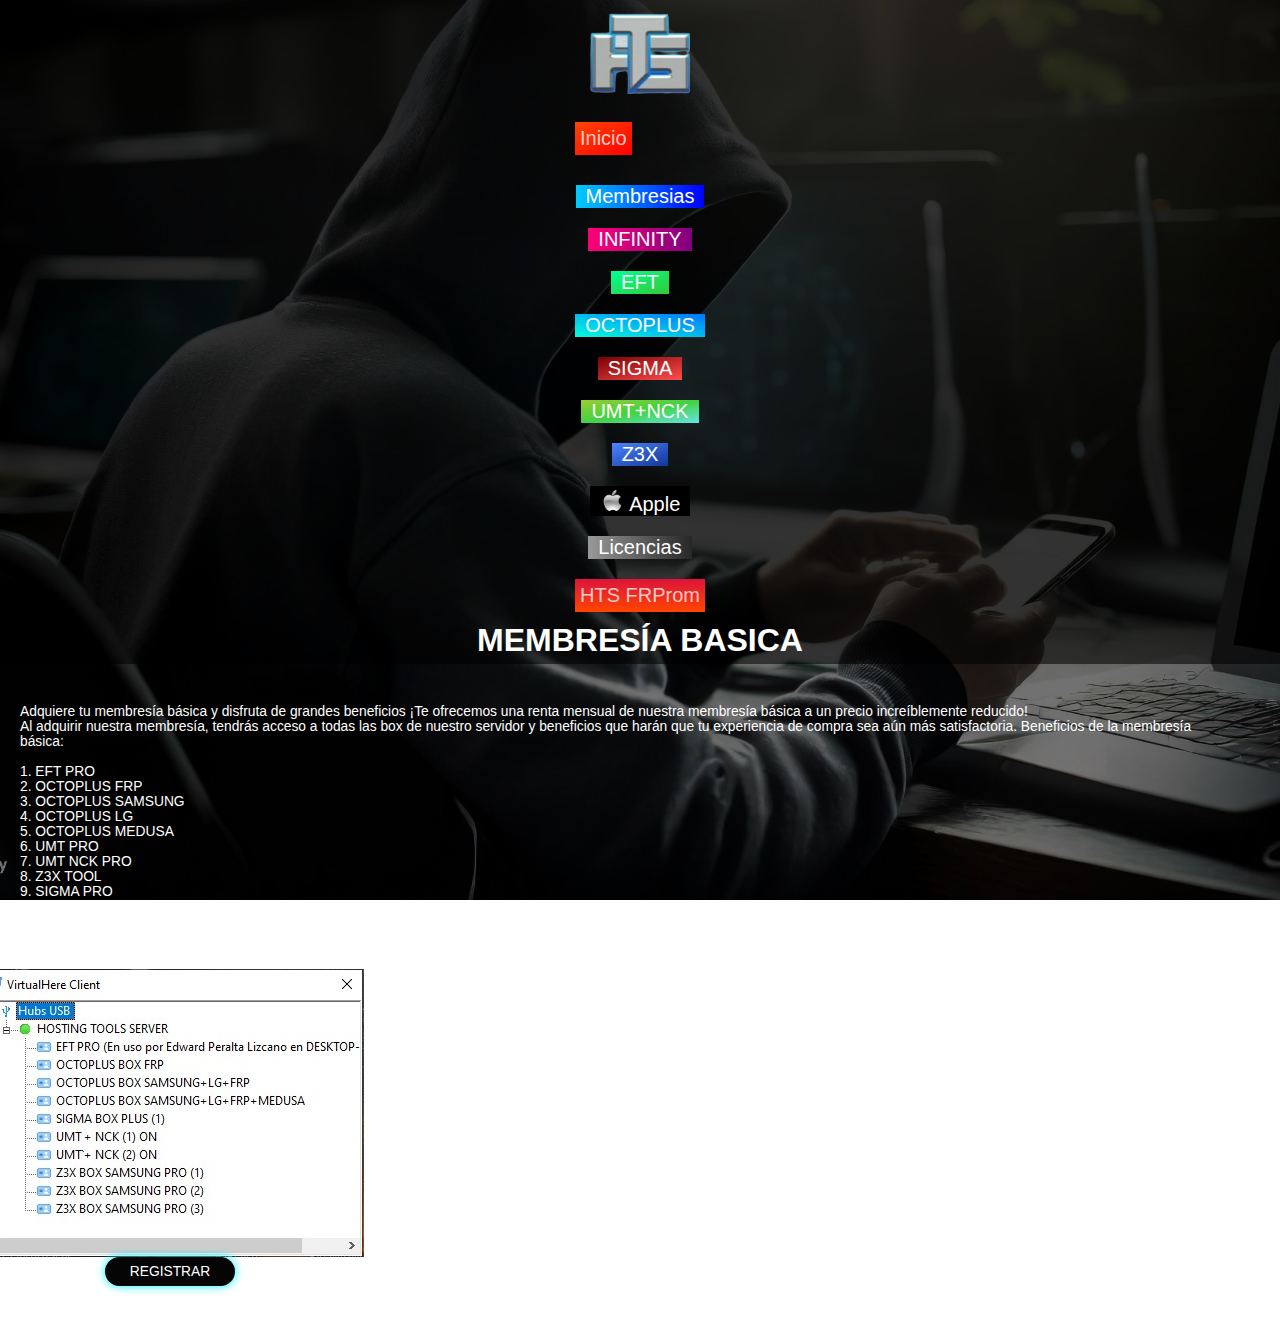
<file: HostingToolServerMobile/Alterpages/Hosting Tool Server MB.html>
<!DOCTYPE html>
<html lang="en">
<head>
    <meta charset="UTF-8">
    <meta name="viewport" content="width=device-width, initial-scale=1.0">
    <title>Membresia Basica</title>
    <link rel="stylesheet" href="../Css/StyleMB.css">
</head>
<body>
    <nav>
        <img class="logo" src="../Imagenes/IMG-20240304-WA0023-removebg-preview.png" width="100px"  alt="logotipo">
        <ul class="menu-horizontal">
             <li> <a class="Inicio" href="../index.html" target="_self">Inicio</a></li> 
                <li><div class="Membresia" href="">Membresias</div>
                    <ul class="menuv">
                      <li class="Basica"><a href="../Alterpages/Hosting Tool Server MB.html" >Básica</a>
                      </li>
                      <li class="Premium"><a href="../Alterpages/Hosting Tool Server MP.html">Premium</a></li>
                    </ul>
                </li>
                <li>
               <div class="INFINITY" href="">INFINITY</div>
                    <ul class="menuv">
                       <li><a href="">CM2 MTK</a></li>
                       <li><a href="">CM2 Qualcomm</a></li>
                       <li><a href="https://infinity-box.com/support/?s=1" target="_blank">Download</a></li>
                    </ul>
                </li>
                <li>
               <div class="EFT" href="">EFT</div>
                   <ul class="menuv">
                       <li><a href="">Samsung</a></li>
                       <li><a href="">Huawei</a></li>
                       <li><a href="">Xiaomi</a></li>
                       <li><a href="">MTK</a></li>
                       <li><a href="">Qualcomm</a></li>
                       <li><a href="">SPD</a></li>
                       <li><a href="">RockChip</a></li>
                       <li><a href="">Apple</a></li>
                       <li><a href="https://easy-firmware.com/index.php?a=downloads&b=file&id=250229" target="_blank">Download</a></li>
                    </ul>
                </li>
                <li>
               <div class="OCTOPLUS" href="">OCTOPLUS</div>
                   <ul class="menuv">
                       <li><a href="">FRP</a></li>
                       <li><a href="">Samsung</a></li>
                       <li><a href="">LG</a></li>
                       <li><a href="">Medusa</a></li>
                       <li><a href="https://octoplusbox.com/es/download/software/" target="_blank">Download</a></li>
                   </ul>
                </li>
                <li>
             <div class="SIGMA" href="">SIGMA</div>
                   <ul class="menuv">
                       <li><a href="">MTK</a></li>
                       <li><a href="">Qualcomm</a></li>
                       <li><a href="">Broadcom</a></li>
                       <li><a href="">Android ADB</a></li>
                       <li><a href="">Unisoc</a></li>
                       <li><a href="">Hisilicon</a></li>
                       <li><a href="https://sigmakey.com/es/downloads/software/" target="_blank">Download</a></li>
                     </ul>
                </li>
                <li>
                <div class="UMT " href="">UMT+NCK</div>
                    <ul class="menuv">
                       <li><a href="">Ultimate Unisoc</a></li>
                       <li><a href="">Ultimate GSM Internacional</a></li>
                       <li><a href="">UMT QCFrc</a></li>
                       <li><a href="">Ultimate MTK 5.1</a></li>
                       <li><a href="">Ultimate MTK 2_1.1</a></li>
                       <li><a href="https://www.gsmofficial.com/umt-support-access/" target="_blank">Download UMT</a></li>
                       <li><a href="https://nckbox.com/downloads/" target="_blank">Download NCK</a></li>
                    </ul>
                </li>
                <li>
            <div class="Z3X" href="">Z3X</div>
                   <ul class="menuv">
                       <li><a href="">Samsung Tool Pro</a></li>
                       <li><a href="https://z3x-team.com/download/" target="_blank">Download</a></li>
                    </ul>
                </li>
                <li>
             <div class="APPLE" href=""><img src="../Imagenes/applelogo.png" alt=""> Apple</div>
                   <ul class="menuv">
                       <li><a href="">Bypass</a></li>
                       <li><a href="">Unlock Tool</a></li>
                    </ul>
                </li>
                <li>
                   
             <div class="Licencias" href="">Licencias</div>
                   <ul class="menuv">
                     <li><a href="https://www.dftpro.com/" target="_blank">DFT Tool</a></li>
                     <li><a href="https://unlocktool.net/" target="_blank">Unlock Tool</a></li>
                     <li><a href="https://www.hydradongle.com/" target="_blank">Hydra Tool</a></li>
                     <li><a href="https://chimeratool.com/es" target="_blank">Chimera Tool</a></li>
                     <li><a href="https://z3x-team.com/products/pandora/" target="_blank">Pandora Tool</a></li>
                     <li><a href="https://www.egsmpro.com/" target="_blank">E-GSM Tool</a></li>
                   </ul>
                </li>
                <li>
               <a class="FRP" href="../Alterpages/FRProm.html">HTS FRProm</a>
            </li>   
        </ul>
        <div class="Barra">
            <h1>
                MEMBRESÍA BASICA
            </h1>
        </div>
    </nav>
        
     <div class="MB">
        <div>
    <p>
        Adquiere tu membresía básica y disfruta de grandes beneficios
        ¡Te ofrecemos una renta mensual de nuestra membresía básica a un precio increíblemente reducido! 
        <br>Al adquirir nuestra membresía, tendrás acceso a todas las box de nuestro servidor y beneficios que harán que tu experiencia de compra sea aún más satisfactoria.
        Beneficios de la membresía básica:
        <br>
        <br>
        1.	EFT PRO
        <br>
        2.	OCTOPLUS FRP
        <br>
        3.	OCTOPLUS SAMSUNG
        <br>
        4.	OCTOPLUS LG
        <br>
        5.	OCTOPLUS MEDUSA
        <br>
        6.	UMT PRO
        <br>
        7.	UMT NCK PRO
        <br>
        8.	Z3X TOOL
        <br>
        9.	SIGMA PRO
        <br>
        10. INFINITY BOX
        <br>
        <br>
        ¡No pierdas esta oportunidad única de mejorar tu experiencia de compra y ahorra con nuestra membresía básica!
    </p>
    </div>
    <div class="SERVER">
    <img src="../Imagenes/Servidor.jpg" alt="">
    <div class="COMPRA">
        <a href="https://t.me/hosting_tool_server_canal" target="_blank">REGISTRAR</a>
    </div>
    </div>
    </div>
   




    
</body>
</html>
</file>
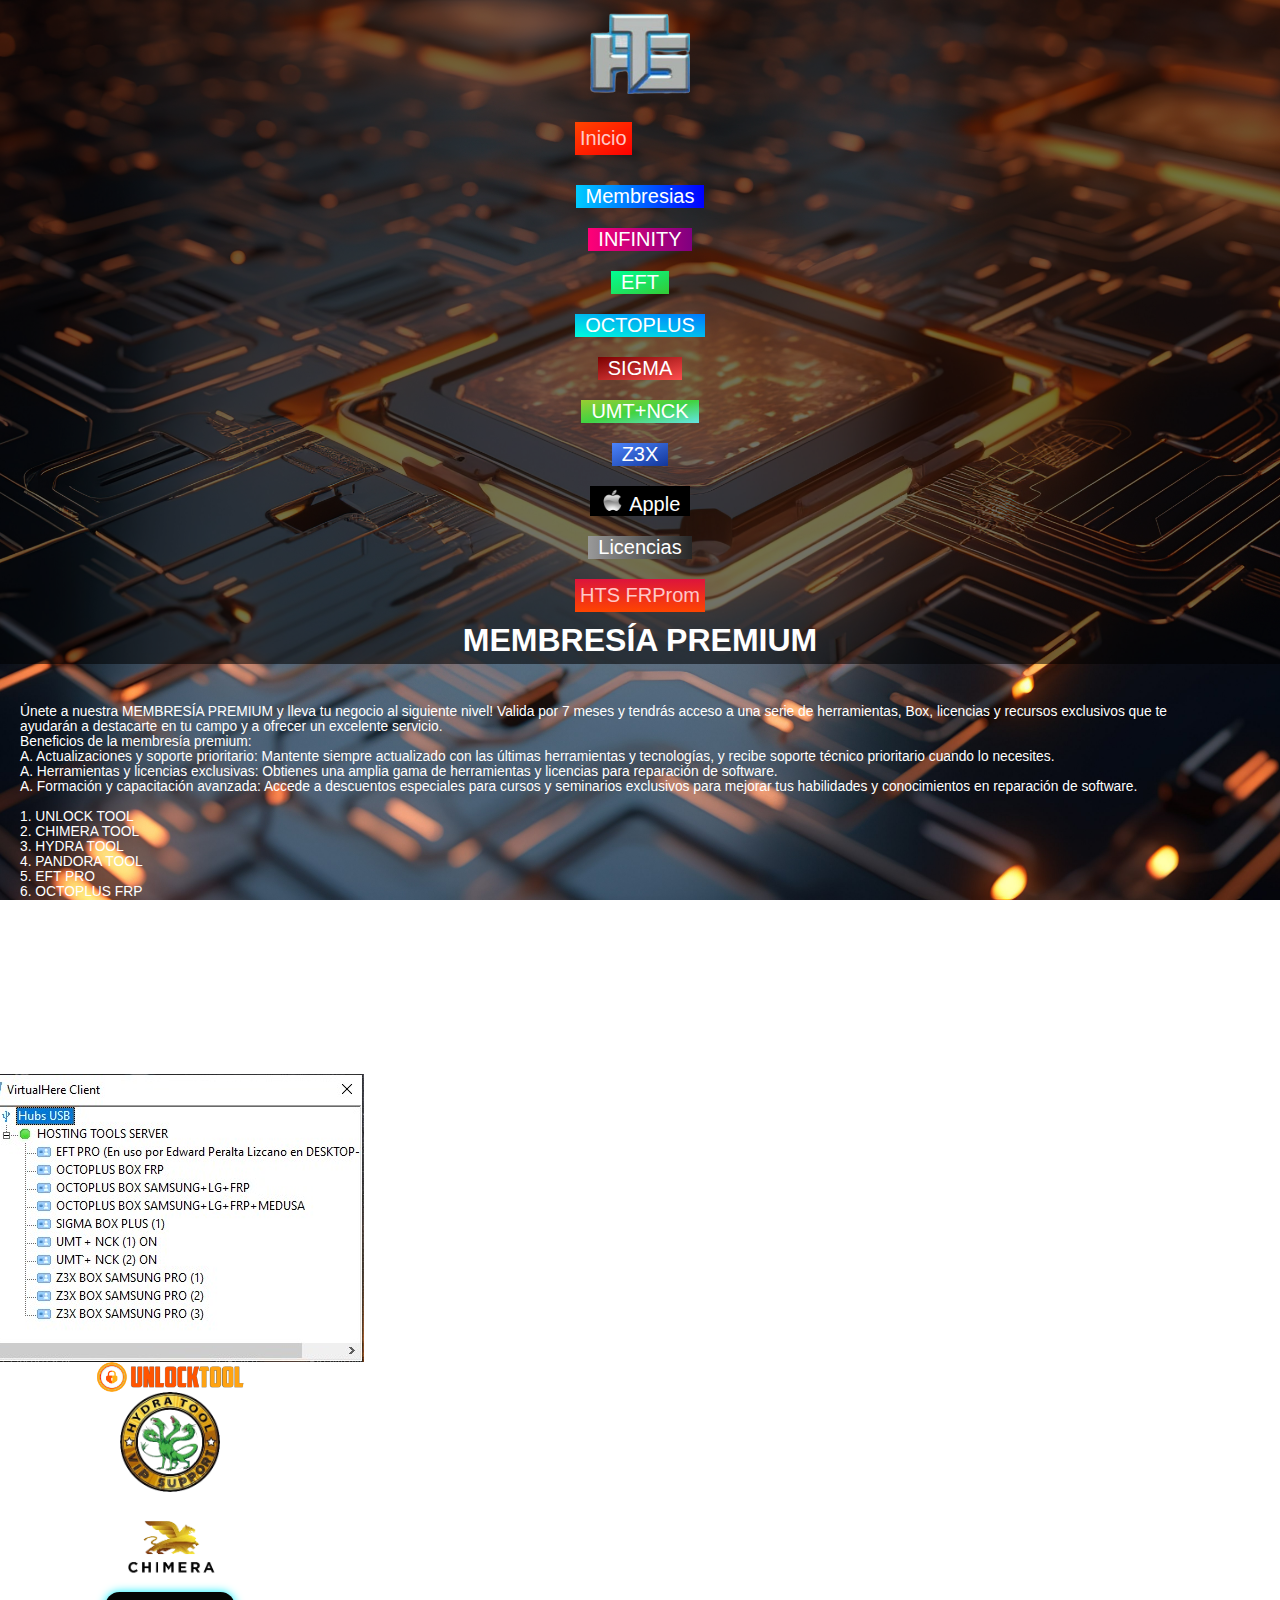
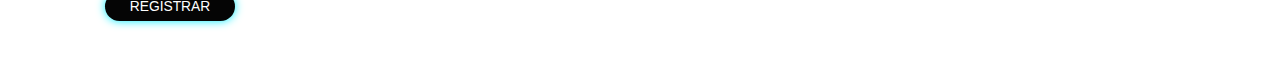
<file: HostingToolServerMobile/Alterpages/Hosting Tool Server MP.html>
<!DOCTYPE html>
<html lang="en">
<head>
    <meta charset="UTF-8">
    <meta name="viewport" content="width=device-width, initial-scale=1.0">
    <title>Membresia Premium</title>
    <link rel="stylesheet" href="../Css/StyleMP.css">
</head>
<body>
    <nav>
        <img class="logo" src="../Imagenes/IMG-20240304-WA0023-removebg-preview.png" width="100px"  alt="logotipo">
        <ul class="menu-horizontal">
             <li> <a class="Inicio" href="../index.html" target="_self">Inicio</a></li> 
                <li><div class="Membresia" href="">Membresias</div>
                    <ul class="menuv">
                      <li class="Basica"><a href="../Alterpages/Hosting Tool Server MB.html" >Básica</a>
                      </li>
                      <li class="Premium"><a href="../Alterpages/Hosting Tool Server MP.html">Premium</a></li>
                    </ul>
                </li>
                <li>
               <div class="INFINITY" href="">INFINITY</div>
                    <ul class="menuv">
                       <li><a href="">CM2 MTK</a></li>
                       <li><a href="">CM2 Qualcomm</a></li>
                       <li><a href="https://infinity-box.com/support/?s=1" target="_blank">Download</a></li>
                    </ul>
                </li>
                <li>
               <div class="EFT" href="">EFT</div>
                   <ul class="menuv">
                       <li><a href="">Samsung</a></li>
                       <li><a href="">Huawei</a></li>
                       <li><a href="">Xiaomi</a></li>
                       <li><a href="">MTK</a></li>
                       <li><a href="">Qualcomm</a></li>
                       <li><a href="">SPD</a></li>
                       <li><a href="">RockChip</a></li>
                       <li><a href="">Apple</a></li>
                       <li><a href="https://easy-firmware.com/index.php?a=downloads&b=file&id=250229" target="_blank">Download</a></li>
                    </ul>
                </li>
                <li>
               <div class="OCTOPLUS" href="">OCTOPLUS</div>
                   <ul class="menuv">
                       <li><a href="">FRP</a></li>
                       <li><a href="">Samsung</a></li>
                       <li><a href="">LG</a></li>
                       <li><a href="">Medusa</a></li>
                       <li><a href="https://octoplusbox.com/es/download/software/" target="_blank">Download</a></li>
                   </ul>
                </li>
                <li>
             <div class="SIGMA" href="">SIGMA</div>
                   <ul class="menuv">
                       <li><a href="">MTK</a></li>
                       <li><a href="">Qualcomm</a></li>
                       <li><a href="">Broadcom</a></li>
                       <li><a href="">Android ADB</a></li>
                       <li><a href="">Unisoc</a></li>
                       <li><a href="">Hisilicon</a></li>
                       <li><a href="https://sigmakey.com/es/downloads/software/" target="_blank">Download</a></li>
                     </ul>
                </li>
                <li>
                <div class="UMT " href="">UMT+NCK</div>
                    <ul class="menuv">
                       <li><a href="">Ultimate Unisoc</a></li>
                       <li><a href="">Ultimate GSM Internacional</a></li>
                       <li><a href="">UMT QCFrc</a></li>
                       <li><a href="">Ultimate MTK 5.1</a></li>
                       <li><a href="">Ultimate MTK 2_1.1</a></li>
                       <li><a href="https://www.gsmofficial.com/umt-support-access/" target="_blank">Download UMT</a></li>
                       <li><a href="https://nckbox.com/downloads/" target="_blank">Download NCK</a></li>
                    </ul>
                </li>
                <li>
            <div class="Z3X" href="">Z3X</div>
                   <ul class="menuv">
                       <li><a href="">Samsung Tool Pro</a></li>
                       <li><a href="https://z3x-team.com/download/" target="_blank">Download</a></li>
                    </ul>
                </li>
                <li>
             <div class="APPLE" href=""><img src="../Imagenes/applelogo.png" alt=""> Apple</div>
                   <ul class="menuv">
                       <li><a href="">Bypass</a></li>
                       <li><a href="">Unlock Tool</a></li>
                    </ul>
                </li>
                <li>
                   
             <div class="Licencias" href="">Licencias</div>
                   <ul class="menuv">
                     <li><a href="https://www.dftpro.com/" target="_blank">DFT Tool</a></li>
                     <li><a href="https://unlocktool.net/" target="_blank">Unlock Tool</a></li>
                     <li><a href="https://www.hydradongle.com/" target="_blank">Hydra Tool</a></li>
                     <li><a href="https://chimeratool.com/es" target="_blank">Chimera Tool</a></li>
                     <li><a href="https://z3x-team.com/products/pandora/" target="_blank">Pandora Tool</a></li>
                     <li><a href="https://www.egsmpro.com/" target="_blank">E-GSM Tool</a></li>
                   </ul>
                </li>
                <li>
               <a class="FRP" href="../Alterpages/FRProm.html">HTS FRProm</a>
            </li>   
        </ul>
        <div class="Barra">
            <h1>
                MEMBRESÍA PREMIUM
            </h1>
        </div>
    </nav>
        
   
     <div class="MP">
        <div>
        <p>
        Únete a nuestra MEMBRESÍA PREMIUM y lleva tu negocio al siguiente nivel!
        Valida por 7 meses y tendrás acceso a una serie de herramientas, Box, licencias y recursos exclusivos que te ayudarán a destacarte en tu campo y a ofrecer un excelente servicio. 
        <br>
        Beneficios de la membresía premium:
        <br>
        A.	Actualizaciones y soporte prioritario: Mantente siempre actualizado con las últimas herramientas y tecnologías, y recibe soporte técnico prioritario cuando lo necesites.
        <br>
        A.	Herramientas y licencias exclusivas: Obtienes una amplia gama de herramientas y licencias para reparación de software.
        <br>
        A.	Formación y capacitación avanzada: Accede a descuentos especiales para cursos y seminarios exclusivos para mejorar tus habilidades y conocimientos en reparación de software.
        <br>
        <br>
        1. UNLOCK TOOL
        <br>
        2. CHIMERA TOOL
        <br>
        3. HYDRA TOOL
        <br>
        4. PANDORA TOOL
        <br>
        5. EFT PRO
        <br>
        6. OCTOPLUS FRP
        <br>
        7. OCTOPLUS SAMSUNG
        <br>
        8. OCTOPLUS LG
        <br>
        9. OCTOPLUS MEDUSA
        <br>
        10. UMT PRO
        <br>
        11. UMT NCK PRO
        <br>
        12. Z3X TOOL
        <br>
        13. SIGMA PRO
        <br>
        14. INFINITY BOX
        <br>
        <br>
        ¡No dejes pasar esta oportunidad de elevar tu negocio al siguiente nivel con nuestra MEMBRESÍA PREMIUM para técnicos de software!
        </p>
    </div>
    <div class="SERVER">
    <img class="servidor" src="../Imagenes/Servidor.jpg" alt="">
    <img class="Icon1" src="../Imagenes/logoUnlock.png" alt="">
    <img class="Icon2" src="../Imagenes/Hydralogo.png" alt="">
    <img class="Icon3" src="../Imagenes/logo chimera.png" alt="">
    <div class="COMPRA">
        <a href="https://t.me/+2fbh8p46ee45ZjI5" target="_blank">REGISTRAR</a>
    </div>
    
    </div>
    </div>
   




    
</body>
</html>
</file>
<file: Css/Indexstyle.css>
*{
    padding: 0;
    margin: 0;
}
body{
    background: url(../Imagenes/Firefly\ un\ tecnico\ con\ capucha\ de\ espaldas\ sentado\ con\ una\ computadora\ en\ un\ Servidor\ Hacker\ 46519.jpg);
    background-attachment: fixed;
    background-repeat: no-repeat;
    background-size: cover;
}
.centro{
    width: 60%;
    position: relative;
    padding: 3%;
    display: flex;
    flex-direction: column;
    align-items: center;
    justify-content: center;
    margin: auto;
    gap: 30px;
    color: aliceblue;
}
.Title{
    font-size: 40px;
    color:rgb(190, 190, 190);
    background: linear-gradient(to bottom,white,gray);
    -webkit-background-clip: text;
    color: transparent;
    -webkit-text-stroke-color: rgb(1, 132, 255);
    -webkit-text-stroke-width: 1px;
    font-family: Impact, Haettenschweiler, 'Arial Narrow Bold', sans-serif;
    font-variant: initial;
    animation: fadeIn 1s ease-out forwards;
    -webkit-animation: fadeIn 1s ease-out forwards;
}
.Cuadro{

    background: linear-gradient(to right,rgba(255, 115, 0, 0.493) 25%,rgba(0, 0, 0, 0.466) 75%);
    padding: 15px;
    border-radius: 10px;
    text-align: center;
    font-family: 'Franklin Gothic Medium', 'Arial Narrow', Arial, sans-serif;
    font-variant: initial;
    animation: fadeIn 1s ease-out forwards;
    -webkit-animation: fadeIn 1s ease-out forwards;
    gap: 30px;
    -webkit-border-radius: 10px;
    -moz-border-radius: 10px;
    -ms-border-radius: 10px;
    -o-border-radius: 10px;
}
.Eslogan{
    -webkit-text-stroke-color: rgb(255, 0, 0);
    -webkit-text-stroke-width: .7px;
    color:rgb(255, 255, 255);
    font-size: 20px;
    animation: animate 2s linear infinite;
    -webkit-animation: animate 2s linear infinite;
}
.Advert{
    -webkit-text-stroke-color: rgb(0, 0, 0);
    -webkit-text-stroke-width: .7px;
    color:rgb(252, 51, 51);
    font-size: 18px;
    padding: 10px;
}
#continue{  
    display: none;
    text-align: center;
    margin: auto;
    width: 20%;
    padding: 10px;
    background-color: rgb(0, 0, 0);
    box-shadow: 0 0 10px #0ef;
    border-radius: 15px;
    -webkit-border-radius: 15px;
    -moz-border-radius: 15px;
    -ms-border-radius: 15px;
    -o-border-radius: 15px;
}
#continue a{
    color: white;
    font-family: 'Franklin Gothic Medium', 'Arial Narrow', Arial, sans-serif;
    text-decoration: none;
    text-align: center;

}
#continue:hover{
    animation: animate 2s linear infinite;
    -webkit-animation: animate 2s linear infinite;
}
a:hover{
    padding: 3px;
    font-size: 17px;
    animation: 1s ease-out forwards;
    -webkit-animation: 1s ease-out forwards;
}
@keyframes animate {
    100% {
      filter: hue-rotate(360deg);
    }
}
@keyframes fadeIn{
    0%{
        opacity: 0;
    }
    100%{
        opacity: 1;
    }
}
</file>
<file: Css/archivos.css>
*{
    padding: 0;
    margin: 0;

}
body{
    background: url(../Imagenes/FondoArchivos.jpg);
    background-repeat: no-repeat;
    background-attachment: fixed;
    background-size: cover;
   
}
header{
    display: flex;
    justify-content: space-between;
    background-color: rgba(0, 0, 0, 0.411);
    color: aliceblue;
    font-family: 'Franklin Gothic Medium', 'Arial Narrow', Arial, sans-serif;
    padding: 50px;
    font-size: 50px;
    
}
.Regresar a{
    text-decoration: none;
    color: aliceblue;
    justify-content: space-between;
    font-size: 25px;

}
.Regresar a:hover{
    font-size: 27px;
    transition: .5s ease-in-out;
    animation: animate 2s linear infinite;
    -webkit-animation: animate 2s linear infinite;
    -webkit-transition: .5s ease-in-out;
    -moz-transition: .5s ease-in-out;
    -ms-transition: .5s ease-in-out;
    -o-transition: .5s ease-in-out;
}
.Ordendelinkarchivo{
    justify-content: center;
    margin: 30px;
    padding: 15px;
  
}
.LINKAPK{
    color: white;
    display: inline-block;
    margin: 20px;
    padding: 10px;
    background-color: rgba(0, 0, 0, 0.507);
    text-decoration: none;
    cursor: pointer;
    font-family: 'Franklin Gothic Medium', 'Arial Narrow', Arial, sans-serif;
    border-radius: 15px;
    -webkit-border-radius: 15px;
    -moz-border-radius: 15px;
    -ms-border-radius: 15px;
    -o-border-radius: 15px;
    transition: all 0.3s ease;
    -webkit-transition: all 0.3s ease;
    -moz-transition: all 0.3s ease;
    -ms-transition: all 0.3s ease;
    -o-transition: all 0.3s ease;
    box-shadow: 0 0 10px rgb(0, 174, 255);
    animation: fadeIn .5s ease-in-out;
    -webkit-animation: fadeIn .5s ease-in-out;
}
.LINKAPK:hover{
    font-size: 17px;
    animation: animate 2s linear infinite;
    -webkit-animation: animate 2s linear infinite;
}

@keyframes animate {
    100% {
      filter: hue-rotate(360deg);
    }
}

@keyframes fadeIn{
    0%{
        opacity: 0;
    }
    100%{
        opacity: 1;
    }
}
</file>
<file: Css/FRProm.css>
*{
    padding: 0;
    margin: 0;

}
body{
    background: url(../Imagenes/fondo\ registro.jpg);
    background-repeat: no-repeat;
    background-attachment: fixed;
    background-size: cover;
   
}
header{
    display: flex;
    justify-content: space-between;
    background-color: rgba(0, 0, 0, 0.411);
    color: aliceblue;
    font-family: 'Franklin Gothic Medium', 'Arial Narrow', Arial, sans-serif;
    padding: 50px;
    font-size: 50px;
    
}
.Regresar a{
    text-decoration: none;
    color: aliceblue;
    justify-content: space-between;
    font-size: 25px;
    

  

}
.Regresar a:hover{
    font-size: 27px;
    transition: .5s ease-in-out;
    animation: animate 2s linear infinite;
    -webkit-animation: animate 2s linear infinite;
    -webkit-transition: .5s ease-in-out;
    -moz-transition: .5s ease-in-out;
    -ms-transition: .5s ease-in-out;
    -o-transition: .5s ease-in-out;
}
.Apps{
    display: inline-block;
    color: aliceblue;
    font-family: 'Franklin Gothic Medium', 'Arial Narrow', Arial, sans-serif;
    font-size: 20px;
    
   
   
}

.Icons{
    width: 130px;
   padding: 65px;
}
</file>
<file: Css/StyleMB.css>
*{
    margin: 0;
    padding: 0;
}
body{
    background: url(../Imagenes/Fondo\ MB.jpg);
    background-position: center;
    background-size: cover;
    background-repeat: no-repeat;
    background-attachment: fixed;
}
.Inicio{
    position: relative;
    top: -100px;
    left: 130px; 
    font-family: 'Franklin Gothic Medium', 'Arial Narrow', Arial, sans-serif;
    font-size: larger;
    color: white;
    text-decoration:none;
    animation: fadeIn 2s ease-out forwards;
    background: linear-gradient(to bottom right, orangered, red ) ;
    padding-left: 10px;
    padding-right: 10px;
}
.Membresias{
    position: relative;
    top: -100px;
    left: 150px; 
    font-family: 'Franklin Gothic Medium', 'Arial Narrow', Arial, sans-serif;
    font-size: larger;
    color: white;
    text-decoration: none;
    animation: fadeIn 2s ease-out forwards;
    background:linear-gradient(to right,rgb(0, 204, 255),blue);
    padding-left: 10px;
    padding-right: 10px;
}
.INFINITY{
    position: relative;
    top: -100px;
    left: 170px; 
    font-family: 'Franklin Gothic Medium', 'Arial Narrow', Arial, sans-serif;
    font-size: larger;
    color: white;
    text-decoration: none;
    animation: fadeIn 2s ease-out forwards;
    background:linear-gradient(to right,rgb(255, 0, 119),purple);
    padding-left: 10px;
    padding-right: 10px;
}
.EFT{
    position: relative;
    top: -100px;
    left: 190px; 
    font-family: 'Franklin Gothic Medium', 'Arial Narrow', Arial, sans-serif;
    font-size: larger;
    color: white;
    text-decoration: none;
    animation: fadeIn 2s ease-out forwards;
    background:linear-gradient(to bottom right,rgb(0, 255, 149), rgb(52, 202, 52));
    padding-left: 10px;
    padding-right: 10px;
}
.OCTOPLUS{
    position: relative;
    top: -100px;
    left: 210px; 
    font-family: 'Franklin Gothic Medium', 'Arial Narrow', Arial, sans-serif;
    font-size: larger;
    color: white;
    text-decoration: none;
    animation: fadeIn 2s ease-out forwards;
    background:linear-gradient(to bottom left,rgb(0, 119, 255),rgb(0, 255, 221));
    padding-left: 10px;
    padding-right: 10px;
}
.SIGMA{
    position: relative;
    top: -100px;
    left: 230px; 
    font-family: 'Franklin Gothic Medium', 'Arial Narrow', Arial, sans-serif;
    font-size: larger;
    color: white;
    text-decoration: none;
    animation: fadeIn 2s ease-out forwards;
    background:linear-gradient(to bottom right,rgb(122, 0, 0),rgb(255, 78, 78));
    padding-left: 10px;
    padding-right: 10px;
}
.UMT{
    position: relative;
    top: -100px;
    left: 250px; 
    font-family: 'Franklin Gothic Medium', 'Arial Narrow', Arial, sans-serif;
    font-size: larger;
    color: white;
    text-decoration: none;
    animation: fadeIn 2s ease-out forwards;
    background:linear-gradient(to bottom right,yellowgreen,rgb(65, 211, 65),rgb(100, 228, 228));
    padding-left: 10px;
    padding-right: 10px;
}
.Z3X{
    position: relative;
    top: -100px;
    left: 270px;
    font-family: 'Franklin Gothic Medium', 'Arial Narrow', Arial, sans-serif;
    font-size: larger;
    color: white;
    text-decoration: none;
    animation: fadeIn 2s ease-out forwards;
    -webkit-animation: fadeIn 2s ease-out forwards;
    background:linear-gradient(to bottom right,rgb(76, 132, 252),rgb(18, 54, 153));
    padding-left: 10px;
    padding-right: 10px;
}
.APPLE{
    position: relative;
    top: -100px;
    left: 290px;
    font-family: sans-serif; 
    font-size: 17px;
    color: white;
    text-decoration: none;
    animation: fadeIn 2s ease-out forwards;
    -webkit-animation: fadeIn 2s ease-out forwards;
    background-color: black;
    padding-left: 10px;
    padding-right: 10px;
}
.APPLE img{
    width: 20px;
    position: relative;
    top: 3px;
    left: 3px;
}

.Licencias{
    position: relative;
    top: -100px;
    left: 310px; 
    font-family: 'Franklin Gothic Medium', 'Arial Narrow', Arial, sans-serif;
    font-size: larger;
    color: white;
    text-decoration: none;
    animation: fadeIn 2s ease-out forwards;
    background: linear-gradient(to right,rgb(153, 153, 153),rgb(39, 39, 39));
    padding-left: 10px;
    padding-right: 10px;
}
.FRP{
    position: relative;
    top: -100px;
    left: 325px; 
    font-family: 'Franklin Gothic Medium', 'Arial Narrow', Arial, sans-serif;
    font-size: larger;
    color: white;
    text-decoration: none;
    animation: fadeIn 2s ease-out forwards;
    background: linear-gradient(to bottom,crimson,orangered);
    padding-left: 10px;
    padding-right: 10px;
}
.Contacto{
    position: relative;
    top: 80%;
    left: 345px; 
    font-family: 'Franklin Gothic Medium', 'Arial Narrow', Arial, sans-serif;
    font-size: larger;
    color: white;
    text-decoration: none;
    animation: fadeIn 2s ease-out forwards;
    background: linear-gradient(to bottom right,rgb(21, 109, 150),rgb(6, 231, 247));
    padding-left: 10px;
    padding-right: 10px;
}
ul {
    list-style: none;

}
ul li{
    display: inline-block;
    position: relative;
}
ul li a{
    display: block;
    color: white;
    text-decoration: none;
    text-align: center;
    font-size: 15px;
    position: absolute;
}
.Sub1 li{
    display: block;
}
.Sub1 {
    width: 100%;
    position: absolute;
    z-index: 100;
    display: none;
}
li:hover ul.Sub1{
    display: block;
}
.Sub1 li a{
     font-family: 'Franklin Gothic Medium', 'Arial Narrow', Arial, sans-serif;
     padding: 10px 0;
     color: white;
     background-color: rgb(0, 0, 0,.5);
     position: relative;
     left: 150px;
     top: -100px;
    animation: fadeIn 1s ease-out forwards;
     -webkit-animation: fadeIn 1s ease-out forwards;
}
.Sub2 li{
     display: block; 
} 
.Sub2 { 
    width: 100%;
     position: absolute;
      display: none; 
      z-index: 100;
      text-align: center;
 } 
 li:hover .Sub2{ 
    display: block; 
} 
.Sub2 li a{
     display: block; 
     font-family: 'Franklin Gothic Medium', 'Arial Narrow', Arial, sans-serif;
     padding: 10px 0; 
     margin: 0; 
     color: white;
     background-color: rgb(0, 0, 0,.5); 
     position: relative; 
     left: 310px; 
     top: -100px; 
     animation: fadeIn .5s ease-out forwards; 
     -webkit-animation: fadeIn .5s ease-out forwards;
 }
.Sub3 li{
    display: block;
}
.Sub3 { 
        width: 100%;
         position: absolute;
          display: none; 
          z-index: 100;
          text-align: center;
} 
li:hover .Sub3{ 
        display: block; 
} 
.Sub3 li a{
         display: block; 
         font-family: 'Franklin Gothic Medium', 'Arial Narrow', Arial, sans-serif; 
         padding: 10px 0; 
         margin: 0; 
         color: white;
         background-color: rgb(0, 0, 0,.5); 
         position: relative; 
         left: 170px; 
         top: -100px; 
         animation: fadeIn .5s ease-out forwards; 
         -webkit-animation: fadeIn .5s ease-out forwards; 
} 
.Sub4 li{
    display: block;
}
.Sub4 { 
        width: 170%;
         position: absolute;
          display: none; 
          z-index: 100;
          text-align: center;
} 
li:hover .Sub4{ 
        display: block; 
} 
.Sub4 li a{
         display: block; 
         font-family: 'Franklin Gothic Medium', 'Arial Narrow', Arial, sans-serif;
         padding: 10px 0; 
         margin: 0; 
         color: white;
         background-color: rgb(0, 0, 0,.5); 
         position: relative; 
         left: 175px; 
         top: -100px; 
         animation: fadeIn .5s ease-out forwards; 
         -webkit-animation: fadeIn .5s ease-out forwards; 
} 
.Sub5 li{
    display: block;
}
.Sub5 { 
        width: 100%;
         position: absolute;
          display: none; 
          z-index: 100;
          text-align: center;
} 
li:hover .Sub5{ 
        display: block; 
} 
.Sub5 li a{
         display: block; 
         font-family: 'Franklin Gothic Medium', 'Arial Narrow', Arial, sans-serif; 
         padding: 10px 0; 
         margin: 0; 
         color: white;
         background-color: rgb(0, 0, 0,.5); 
         position: relative; 
         left: 210px; 
         top: -100px; 
         animation: fadeIn .5s ease-out forwards; 
         -webkit-animation: fadeIn .5s ease-out forwards; 
} 
.Sub6 li{
    display: block;
}
.Sub6 { 
        width: 100%;
         position: absolute;
          display: none; 
          z-index: 100;
          text-align: center;
} 
li:hover .Sub6{ 
        display: block; 
} 
.Sub6 li a{
         display: block; 
         font-family: 'Franklin Gothic Medium', 'Arial Narrow', Arial, sans-serif; 
         padding: 10px 0; 
         margin: 0; 
         color: white;
         background-color: rgb(0, 0, 0,.5); 
         position: relative; 
         left: 230px; 
         top: -100px; 
         animation: fadeIn .5s ease-out forwards; 
         -webkit-animation: fadeIn .5s ease-out forwards; 
} 
.Sub7 li{
    display: block;
}
.Sub7 {
        width: 130%;
        position: absolute;
        display: none;
        z-index: 100;
        text-align: center;
    
} 
li:hover .Sub7{ 
        display: block; 
} 
.Sub7 li a{
         display: block;
         font-family: 'Franklin Gothic Medium', 'Arial Narrow', Arial, sans-serif;
         padding: 10px 0;
         margin: 0;
         color: white;
         background-color: rgb(0, 0, 0,.5);
         position: relative;
         left: 232px;
         top: -100px;
         animation: fadeIn .5s ease-out forwards;
         -webkit-animation: fadeIn .5s ease-out forwards;

} 
.Sub8 li{
    display: block;
}
.Sub8 { 
        width: 150%;
         position: absolute;
          display: none; 
          z-index: 100;
          text-align: center;
} 
li:hover .Sub8{ 
        display: block; 
} 
.Sub8 li a{
         display: block;
         font-family: 'Franklin Gothic Medium', 'Arial Narrow', Arial, sans-serif;
         padding: 10px 0;
         margin: 0;
         color: white;
         background-color: rgb(0, 0, 0,.5);
         position: relative;
         left: 257px;
         top: -100px;
         animation: fadeIn .5s ease-out forwards;
         -webkit-animation: fadeIn .5s ease-out forwards;
  
} 
.Sub9 li{
    display: block;
}
.Sub9 { 
        width: 100%;
         position: absolute;
          display: none; 
          z-index: 100;
          text-align: center;
} 
li:hover .Sub9{ 
        display: block; 
} 
.Sub9 li a{
         display: block; 
         font-family: 'Franklin Gothic Medium', 'Arial Narrow', Arial, sans-serif; 
         padding: 10px 0; 
         margin: 0; 
         color: white;
         background-color: rgb(0, 0, 0,.5); 
         position: relative; 
         left: 290px; 
         top: -100px; 
         animation: fadeIn .5s ease-out forwards; 
         -webkit-animation: fadeIn .5s ease-out forwards; 
}  
.Barra{
    width: 98.5%;
    padding: 10px;
    background-color: rgba(0, 0, 0, 0.5);
    animation: fadeIn 1s ease-out forwards;
    position: relative;
    -webkit-animation: fadeIn 1s ease-out forwards;
}
h1{
    text-align: center;
    color: white;
    font-family: 'Franklin Gothic Medium', 'Arial Narrow', Arial, sans-serif;
}
.MB{
    color: white;
    padding: 5px 35px;
    font-family: 'Franklin Gothic Medium', 'Arial Narrow', Arial, sans-serif;
    font-size: 20px;
    width: 94%;
    display: flex;
    gap: 25px;
    animation: fadeIn 1s ease-out forwards;
    -webkit-animation: fadeIn 1s ease-out forwards;
}
.SERVER{
    width: 490px;
    animation: animate 2s linear infinite;
    -webkit-animation: animate 2s linear infinite;
}
.COMPRA{
    position: relative;
    left: 45%;
    top: -20px;
    width: 100px;
    padding: 10px 15px;
    text-align: center;
    background-color: rgb(0, 0, 0);
    box-shadow: 0 0 10px #0ef;
    text-decoration: none;
    color: white;
    font-family: 'Franklin Gothic Medium', 'Arial Narrow', Arial, sans-serif;
    border-radius: 15px;
    -webkit-border-radius: 15px;
    -moz-border-radius: 15px;
    -ms-border-radius: 15px;
    -o-border-radius: 15px;
}
.COMPRA a{
    text-align: center;
    text-decoration: none;
    color: white;
    font-family: 'Franklin Gothic Medium', 'Arial Narrow', Arial, sans-serif;
}
.COMPRA:hover{
    animation: animate 2s linear infinite;
    -webkit-animation: animate 2s linear infinite;
}
@keyframes animate {
    100% {
      filter: hue-rotate(360deg);
    }
}
@keyframes fadeIn{
    0%{
        opacity: 0;
    }
    100%{
        opacity: 1;
    }
}
</file>
<file: Css/StyleMP.css>
*{
    margin: 0;
    padding: 0;
}
body{
    background: url(../Imagenes/Fondo\ MP.jpg);
    background-position: center;
    background-size: cover;
    background-repeat: no-repeat;
    background-attachment: fixed;
}
.Inicio{
    position: relative;
    top: -100px;
    left: 130px; 
    font-family: 'Franklin Gothic Medium', 'Arial Narrow', Arial, sans-serif;
    font-size: larger;
    color: white;
    text-decoration:none;
    animation: fadeIn 2s ease-out forwards;
    background: linear-gradient(to bottom right, orangered, red ) ;
    padding-left: 10px;
    padding-right: 10px;
}
.Membresias{
    position: relative;
    top: -100px;
    left: 150px; 
    font-family: 'Franklin Gothic Medium', 'Arial Narrow', Arial, sans-serif;
    font-size: larger;
    color: white;
    text-decoration: none;
    animation: fadeIn 2s ease-out forwards;
    background:linear-gradient(to right,rgb(0, 204, 255),blue);
    padding-left: 10px;
    padding-right: 10px;
}
.INFINITY{
    position: relative;
    top: -100px;
    left: 170px; 
    font-family: 'Franklin Gothic Medium', 'Arial Narrow', Arial, sans-serif;
    font-size: larger;
    color: white;
    text-decoration: none;
    animation: fadeIn 2s ease-out forwards;
    background:linear-gradient(to right,rgb(255, 0, 119),purple);
    padding-left: 10px;
    padding-right: 10px;
}
.EFT{
    position: relative;
    top: -100px;
    left: 190px; 
    font-family: 'Franklin Gothic Medium', 'Arial Narrow', Arial, sans-serif;
    font-size: larger;
    color: white;
    text-decoration: none;
    animation: fadeIn 2s ease-out forwards;
    background:linear-gradient(to bottom right,rgb(0, 255, 149), rgb(52, 202, 52));
    padding-left: 10px;
    padding-right: 10px;
}
.OCTOPLUS{
    position: relative;
    top: -100px;
    left: 210px; 
    font-family: 'Franklin Gothic Medium', 'Arial Narrow', Arial, sans-serif;
    font-size: larger;
    color: white;
    text-decoration: none;
    animation: fadeIn 2s ease-out forwards;
    background:linear-gradient(to bottom left,rgb(0, 119, 255),rgb(0, 255, 221));
    padding-left: 10px;
    padding-right: 10px;
}
.SIGMA{
    position: relative;
    top: -100px;
    left: 230px; 
    font-family: 'Franklin Gothic Medium', 'Arial Narrow', Arial, sans-serif;
    font-size: larger;
    color: white;
    text-decoration: none;
    animation: fadeIn 2s ease-out forwards;
    background:linear-gradient(to bottom right,rgb(122, 0, 0),rgb(255, 78, 78));
    padding-left: 10px;
    padding-right: 10px;
}
.UMT{
    position: relative;
    top: -100px;
    left: 250px; 
    font-family: 'Franklin Gothic Medium', 'Arial Narrow', Arial, sans-serif;
    font-size: larger;
    color: white;
    text-decoration: none;
    animation: fadeIn 2s ease-out forwards;
    background:linear-gradient(to bottom right,yellowgreen,rgb(65, 211, 65),rgb(100, 228, 228));
    padding-left: 10px;
    padding-right: 10px;
}
.Z3X{
    position: relative;
    top: -100px;
    left: 270px;
    font-family: 'Franklin Gothic Medium', 'Arial Narrow', Arial, sans-serif;
    font-size: larger;
    color: white;
    text-decoration: none;
    animation: fadeIn 2s ease-out forwards;
    -webkit-animation: fadeIn 2s ease-out forwards;
    background:linear-gradient(to bottom right,rgb(76, 132, 252),rgb(18, 54, 153));
    padding-left: 10px;
    padding-right: 10px;
}
.APPLE{
    position: relative;
    top: -100px;
    left: 290px;
    font-family: sans-serif; 
    font-size: 17px;
    color: white;
    text-decoration: none;
    animation: fadeIn 2s ease-out forwards;
    -webkit-animation: fadeIn 2s ease-out forwards;
    background-color: black;
    padding-left: 10px;
    padding-right: 10px;
}
.APPLE img{
    width: 20px;
    position: relative;
    top: 3px;
    left: 3px;
}

.Licencias{
    position: relative;
    top: -100px;
    left: 310px; 
    font-family: 'Franklin Gothic Medium', 'Arial Narrow', Arial, sans-serif;
    font-size: larger;
    color: white;
    text-decoration: none;
    animation: fadeIn 2s ease-out forwards;
    background: linear-gradient(to right,rgb(153, 153, 153),rgb(39, 39, 39));
    padding-left: 10px;
    padding-right: 10px;
}
.FRP{
    position: relative;
    top: -100px;
    left: 325px; 
    font-family: 'Franklin Gothic Medium', 'Arial Narrow', Arial, sans-serif;
    font-size: larger;
    color: white;
    text-decoration: none;
    animation: fadeIn 2s ease-out forwards;
    background: linear-gradient(to bottom,crimson,orangered);
    padding-left: 10px;
    padding-right: 10px;
}
.Contacto{
    position: relative;
    top: 80%;
    left: 345px; 
    font-family: 'Franklin Gothic Medium', 'Arial Narrow', Arial, sans-serif;
    font-size: larger;
    color: white;
    text-decoration: none;
    animation: fadeIn 2s ease-out forwards;
    background: linear-gradient(to bottom right,rgb(21, 109, 150),rgb(6, 231, 247));
    padding-left: 10px;
    padding-right: 10px;
}
ul {
    list-style: none;

}
ul li{
    display: inline-block;
    position: relative;
}
ul li a{
    display: block;
    color: white;
    text-decoration: none;
    text-align: center;
    font-size: 15px;
    position: absolute;
}
.Sub1 li{
    display: block;
}
.Sub1 {
    width: 100%;
    position: absolute;
    z-index: 100;
    display: none;
}
li:hover ul.Sub1{
    display: block;
}
.Sub1 li a{
     font-family: 'Franklin Gothic Medium', 'Arial Narrow', Arial, sans-serif;
     padding: 10px 0;
     color: white;
     background-color: rgb(0, 0, 0,.5);
     position: relative;
     left: 150px;
     top: -100px;
    animation: fadeIn 1s ease-out forwards;
     -webkit-animation: fadeIn 1s ease-out forwards;
}
.Sub2 li{
     display: block; 
} 
.Sub2 { 
    width: 100%;
     position: absolute;
      display: none; 
      z-index: 100;
      text-align: center;
 } 
 li:hover .Sub2{ 
    display: block; 
} 
.Sub2 li a{
     display: block; 
     font-family: 'Franklin Gothic Medium', 'Arial Narrow', Arial, sans-serif;
     padding: 10px 0; 
     margin: 0; 
     color: white;
     background-color: rgb(0, 0, 0,.5); 
     position: relative; 
     left: 310px; 
     top: -100px; 
     animation: fadeIn .5s ease-out forwards; 
     -webkit-animation: fadeIn .5s ease-out forwards;
 }
.Sub3 li{
    display: block;
}
.Sub3 { 
        width: 100%;
         position: absolute;
          display: none; 
          z-index: 100;
          text-align: center;
} 
li:hover .Sub3{ 
        display: block; 
} 
.Sub3 li a{
         display: block; 
         font-family: 'Franklin Gothic Medium', 'Arial Narrow', Arial, sans-serif; 
         padding: 10px 0; 
         margin: 0; 
         color: white;
         background-color: rgb(0, 0, 0,.5); 
         position: relative; 
         left: 170px; 
         top: -100px; 
         animation: fadeIn .5s ease-out forwards; 
         -webkit-animation: fadeIn .5s ease-out forwards; 
} 
.Sub4 li{
    display: block;
}
.Sub4 { 
        width: 170%;
         position: absolute;
          display: none; 
          z-index: 100;
          text-align: center;
} 
li:hover .Sub4{ 
        display: block; 
} 
.Sub4 li a{
         display: block; 
         font-family: 'Franklin Gothic Medium', 'Arial Narrow', Arial, sans-serif;
         padding: 10px 0; 
         margin: 0; 
         color: white;
         background-color: rgb(0, 0, 0,.5); 
         position: relative; 
         left: 175px; 
         top: -100px; 
         animation: fadeIn .5s ease-out forwards; 
         -webkit-animation: fadeIn .5s ease-out forwards; 
} 
.Sub5 li{
    display: block;
}
.Sub5 { 
        width: 100%;
         position: absolute;
          display: none; 
          z-index: 100;
          text-align: center;
} 
li:hover .Sub5{ 
        display: block; 
} 
.Sub5 li a{
         display: block; 
         font-family: 'Franklin Gothic Medium', 'Arial Narrow', Arial, sans-serif; 
         padding: 10px 0; 
         margin: 0; 
         color: white;
         background-color: rgb(0, 0, 0,.5); 
         position: relative; 
         left: 210px; 
         top: -100px; 
         animation: fadeIn .5s ease-out forwards; 
         -webkit-animation: fadeIn .5s ease-out forwards; 
} 
.Sub6 li{
    display: block;
}
.Sub6 { 
        width: 100%;
         position: absolute;
          display: none; 
          z-index: 100;
          text-align: center;
} 
li:hover .Sub6{ 
        display: block; 
} 
.Sub6 li a{
         display: block; 
         font-family: 'Franklin Gothic Medium', 'Arial Narrow', Arial, sans-serif; 
         padding: 10px 0; 
         margin: 0; 
         color: white;
         background-color: rgb(0, 0, 0,.5); 
         position: relative; 
         left: 230px; 
         top: -100px; 
         animation: fadeIn .5s ease-out forwards; 
         -webkit-animation: fadeIn .5s ease-out forwards; 
} 
.Sub7 li{
    display: block;
}
.Sub7 {
        width: 130%;
        position: absolute;
        display: none;
        z-index: 100;
        text-align: center;
    
} 
li:hover .Sub7{ 
        display: block; 
} 
.Sub7 li a{
         display: block;
         font-family: 'Franklin Gothic Medium', 'Arial Narrow', Arial, sans-serif;
         padding: 10px 0;
         margin: 0;
         color: white;
         background-color: rgb(0, 0, 0,.5);
         position: relative;
         left: 232px;
         top: -100px;
         animation: fadeIn .5s ease-out forwards;
         -webkit-animation: fadeIn .5s ease-out forwards;

} 
.Sub8 li{
    display: block;
}
.Sub8 { 
        width: 150%;
         position: absolute;
          display: none; 
          z-index: 100;
          text-align: center;
} 
li:hover .Sub8{ 
        display: block; 
} 
.Sub8 li a{
         display: block;
         font-family: 'Franklin Gothic Medium', 'Arial Narrow', Arial, sans-serif;
         padding: 10px 0;
         margin: 0;
         color: white;
         background-color: rgb(0, 0, 0,.5);
         position: relative;
         left: 257px;
         top: -100px;
         animation: fadeIn .5s ease-out forwards;
         -webkit-animation: fadeIn .5s ease-out forwards;
  
} 
.Sub9 li{
    display: block;
}
.Sub9 { 
        width: 100%;
         position: absolute;
          display: none; 
          z-index: 100;
          text-align: center;
} 
li:hover .Sub9{ 
        display: block; 
} 
.Sub9 li a{
         display: block; 
         font-family: 'Franklin Gothic Medium', 'Arial Narrow', Arial, sans-serif; 
         padding: 10px 0; 
         margin: 0; 
         color: white;
         background-color: rgb(0, 0, 0,.5); 
         position: relative; 
         left: 290px; 
         top: -100px; 
         animation: fadeIn .5s ease-out forwards; 
         -webkit-animation: fadeIn .5s ease-out forwards; 
}  
.Barra{
    width: 98.5%;
    padding: 10px;
    background-color: rgba(0, 0, 0, 0.5);
    animation: fadeIn 1s ease-out forwards;
    position: relative;
    -webkit-animation: fadeIn 1s ease-out forwards;
}
h1{
    text-align: center;
    color: white;
    font-family: 'Franklin Gothic Medium', 'Arial Narrow', Arial, sans-serif;
}
.MP{
    color: white;
    padding: 0px 35px;
    font-family: 'Franklin Gothic Medium', 'Arial Narrow', Arial, sans-serif;
    font-size: 13.8px;
    text-shadow: 1px 1px 1px 1px black;
    width: 94%;
    display: flex;
    gap: 25px;
  
}
.SERVER{
    width: 490px;
    display: inline;
    animation: animate 2s linear infinite;
    -webkit-animation: animate 2s linear infinite;
}
.Icon1{
    width: 150px;
    animation: animate 2s linear infinite;
    -webkit-animation: animate 2s linear infinite;
}
.Icon2{
    width: 100px;
    animation: animate 2s linear infinite;
    -webkit-animation: animate 2s linear infinite;
}
.Icon3{
    width: 100px;
    
}
.COMPRA{
    position: relative;
    left: 45%;

    top: 5px;
    width: 100px;
    padding: 7px 15px;
    text-align: center;
    background-color: rgb(5, 5, 5);
    box-shadow: 0 0 10px #0ef;
    text-decoration: none;
    color: white;
    font-family: 'Franklin Gothic Medium', 'Arial Narrow', Arial, sans-serif;
    border-radius: 15px;
    -webkit-border-radius: 15px;
    -moz-border-radius: 15px;
    -ms-border-radius: 15px;
    -o-border-radius: 15px;
}
.COMPRA a{
    text-align: center;
    text-decoration: none;
    color: white;
    font-family: 'Franklin Gothic Medium', 'Arial Narrow', Arial, sans-serif;
}
.COMPRA:hover{
    animation: animate 2s linear infinite;
    -webkit-animation: animate 2s linear infinite;
}
@keyframes animate {
    100% {
      filter: hue-rotate(360deg);
    }
}
@keyframes fadeIn{
    0%{
        opacity: 0;
    }
    100%{
        opacity: 1;
    }
}
</file>
<file: Css/contact.css>
*{
padding: 0;
margin: 0;

}
body{
    background: url(../Imagenes/fondo\ registro.jpg);
    background-repeat: no-repeat;
    background-attachment: fixed;
    background-size: cover;
    display: flex;
    align-items: center;
    justify-content: center;
    flex-direction: column;
    height: 100vh;
}
.centro{
    background: url(../Imagenes/FondoContacto2.png);
    background-attachment: fixed;
    background-size: cover;
    background-repeat: no-repeat;
    min-width: 500px;
    padding: 0;
    border-radius: 20px;
    font-family: 'Franklin Gothic Medium', 'Arial Narrow', Arial, sans-serif;
    color: rgb(0, 37, 85);
    display: flex;
    animation: fadeIn 0.5s ease-in-out;
    box-shadow: 0 3px 7px rgba(255, 255, 255,.5);
    
}
.seccontacto{
    background: url(../Imagenes/FondoContacto.png);
    background-repeat: no-repeat;
    background-size: cover;
    background-attachment: fixed;
    border-radius: 20px;
    -webkit-border-radius: 20px;
    -moz-border-radius: 20px;
    -ms-border-radius: 20px;
    -o-border-radius: 20px;
    font-family: 'Franklin Gothic Medium', 'Arial Narrow', Arial, sans-serif;
    color: rgb(255, 255, 255);
    padding: 30px;
    align-items: center;

}
.Credencial{
        border-radius: 20px;
        -webkit-border-radius: 20px;
        -moz-border-radius: 20px;
        -ms-border-radius: 20px;
        -o-border-radius: 20px;
        font-family: 'Franklin Gothic Medium', 'Arial Narrow', Arial, sans-serif;
        color: rgb(255, 255, 255);
        justify-content: center;
        align-items: center;
        display: flex;
        flex-direction: column;
        padding: 30px;
    
}
.logo{
    animation: animate 2s linear infinite;
    -webkit-animation: animate 2s linear infinite;
}
span{
    width: 100px;
}
a{
    text-decoration: none;
    color: rgb(255, 255, 255);
    justify-content: center;
    align-items: center;
    position: relative;
    left: 43%;
    top: 5px;


}

@keyframes animate {
    100% {
      filter: hue-rotate(360deg);
    }
}

@keyframes fadeIn{
    0%{
        opacity: 0;
    }
    100%{
        opacity: 1;
    }
}
</file>
<file: Css/Roms.css>
*{
    padding: 0;
    margin: 0;

}
body{
    background: url(../Imagenes/FondoRoms.jpg);
    background-repeat: no-repeat;
    background-attachment: fixed;
    background-size: cover;
   
}
header{
    display: flex;
    justify-content: space-between;
    background-color: rgba(0, 0, 0, 0.411);
    color: rgb(255, 255, 255);
    font-family: 'Franklin Gothic Medium', 'Arial Narrow', Arial, sans-serif;
    padding: 50px;
    font-size: 50px;
    
}
.Regresar a{
    text-decoration: none;
    color: aliceblue;
    justify-content: space-between;
    font-size: 30px;

}
.Regresar a:hover{
    font-size: 32px;
    transition: .5s ease-in-out;
    animation: animate 2s linear infinite;
    -webkit-animation: animate 2s linear infinite;
    -webkit-transition: .5s ease-in-out;
    -moz-transition: .5s ease-in-out;
    -ms-transition: .5s ease-in-out;
    -o-transition: .5s ease-in-out;
}
.Ordendelinks{
    display: inline-block;
    margin: 30px ;
    padding: 15px;
  
}
.LINKS{
    color: white;
    display: inline-block;
    margin: 20px;
    padding: 10px;
    background-color: rgba(0, 0, 0, 0.507);
    text-decoration: none;
    cursor: pointer;
    font-family: 'Franklin Gothic Medium', 'Arial Narrow', Arial, sans-serif;
    border-radius: 15px;
    -webkit-border-radius: 15px;
    -moz-border-radius: 15px;
    -ms-border-radius: 15px;
    -o-border-radius: 15px;
    transition: all 0.3s ease;
    -webkit-transition: all 0.3s ease;
    -moz-transition: all 0.3s ease;
    -ms-transition: all 0.3s ease;
    -o-transition: all 0.3s ease;
    box-shadow: 0 0 10px rgb(0, 174, 255);
    animation: fadeIn .5s ease-in-out;
    -webkit-animation: fadeIn .5s ease-in-out;
}
.LINKS:hover{
    font-size: 17px;
    animation: animate 2s linear infinite;
    -webkit-animation: animate 2s linear infinite;
}

@keyframes animate {
    100% {
      filter: hue-rotate(360deg);
    }
}

@keyframes fadeIn{
    0%{
        opacity: 0;
    }
    100%{
        opacity: 1;
    }
}
</file>
<file: HostingToolServerMobile/Css/archivos.css>
*{
    padding: 0;
    margin: 0;

}
body{
    background: url(../Imagenes/FondoArchivos.jpg);
    background-repeat: no-repeat;
    background-attachment: fixed;
    background-size: cover;
   
}
header{
    text-align: center;
    align-items: center;
    display: flex;
    flex-direction: column;
    justify-content: space-between;
    background-color: rgba(0, 0, 0, 0.411);
    color: rgb(255, 255, 255);
    font-family: 'Franklin Gothic Medium', 'Arial Narrow', Arial, sans-serif;
    padding: 50px;
    font-size: 40px;
    
}
.Regresar a{
    text-decoration: none;
    color: aliceblue;
    justify-content: space-between;
    font-size: 30px;

}
.Regresar a:hover{
    font-size: 27px;
    transition: .5s ease-in-out;
    animation: animate 2s linear infinite;
    -webkit-animation: animate 2s linear infinite;
    -webkit-transition: .5s ease-in-out;
    -moz-transition: .5s ease-in-out;
    -ms-transition: .5s ease-in-out;
    -o-transition: .5s ease-in-out;
}
.Ordendelinkarchivo{
    justify-content: center;
    margin: 30px;
    padding: 15px;
  
}
.LINKAPK{
    color: white;
    display: inline-block;
    margin: 20px;
    padding: 10px;
    background-color: rgba(0, 0, 0, 0.507);
    text-decoration: none;
    cursor: pointer;
    font-family: 'Franklin Gothic Medium', 'Arial Narrow', Arial, sans-serif;
    border-radius: 15px;
    -webkit-border-radius: 15px;
    -moz-border-radius: 15px;
    -ms-border-radius: 15px;
    -o-border-radius: 15px;
    transition: all 0.3s ease;
    -webkit-transition: all 0.3s ease;
    -moz-transition: all 0.3s ease;
    -ms-transition: all 0.3s ease;
    -o-transition: all 0.3s ease;
    box-shadow: 0 0 10px rgb(0, 174, 255);
    animation: fadeIn .5s ease-in-out;
    -webkit-animation: fadeIn .5s ease-in-out;
}
.LINKAPK:hover{
    font-size: 17px;
    animation: animate 2s linear infinite;
    -webkit-animation: animate 2s linear infinite;
}

@keyframes animate {
    100% {
      filter: hue-rotate(360deg);
    }
}

@keyframes fadeIn{
    0%{
        opacity: 0;
    }
    100%{
        opacity: 1;
    }
}
</file>
<file: HostingToolServerMobile/Css/FRProm.css>
*{
    padding: 0;
    margin: 0;

}
body{
    background: url(../Imagenes/fondo\ registro.jpg);
    background-repeat: no-repeat;
    background-attachment: fixed;
    background-size: cover;
   
}
header{
    text-align: center;
    align-items: center;
    display: flex;
    flex-direction: column;
    justify-content: space-between;
    background-color: rgba(0, 0, 0, 0.411);
    color: rgb(255, 255, 255);
    font-family: 'Franklin Gothic Medium', 'Arial Narrow', Arial, sans-serif;
    padding: 50px;
    font-size: 40px;
    
}
.Regresar a{
    text-decoration: none;
    color: aliceblue;
    justify-content: space-between;
    font-size: 30px;

}
.Regresar a:hover{
    font-size: 27px;
    transition: .5s ease-in-out;
    animation: animate 2s linear infinite;
    -webkit-animation: animate 2s linear infinite;
    -webkit-transition: .5s ease-in-out;
    -moz-transition: .5s ease-in-out;
    -ms-transition: .5s ease-in-out;
    -o-transition: .5s ease-in-out;
}
.Apps{
    display: inline-block;
    color: aliceblue;
    font-family: 'Franklin Gothic Medium', 'Arial Narrow', Arial, sans-serif;
    font-size: 20px;
    
   
   
}

.Icons{
    width: 130px;
   padding: 65px;
}
</file>
<file: HostingToolServerMobile/Css/StyleMB.css>
*{
    margin: 0;
    padding: 0;
}
body{
    background: url(../Imagenes/Fondo\ MB.jpg);
    background-position: center;
    background-size: cover;
    background-repeat: no-repeat;
    background-attachment: fixed;
}
.menu-horizontal{
    display: flex;
    flex-direction: column;
    list-style: none;
    justify-content: center;
    text-align: center;
    
    
}
.menu-horizontal li a{
    display: block;
    padding: 5px;
    text-decoration: none;
    font-size: 20px;
    font-family: 'Franklin Gothic Medium', 'Arial Narrow', Arial, sans-serif;
    color: #ffc8c8;
}
.menuv{
    animation: fadeIn 1s ease-out forwards;
    -webkit-animation: fadeIn 1s ease-out forwards;
    text-align: center;
    display: none;
    list-style: none;
    background-color: rgba(0, 0, 0, 0.74);

}
.menu-horizontal li:hover .menuv{
    display: block;
}
nav{
    display: flex;
    flex-direction: column;
    background-color: rgba(0, 0, 0, 0.555);
    padding: 5px 0;
    align-items: center;
   
}
.Inicio{
    display: inline-block;
    height: fit-content;
    width: fit-content;
    margin:20px 3px;
    font-family: 'Franklin Gothic Medium', 'Arial Narrow', Arial, sans-serif;
    font-size: 20px;
    color: white;
    text-decoration:none;
    animation: fadeIn 2s ease-out forwards;
    background: linear-gradient(to bottom right, orangered, red ) ;
    padding-left: 10px;
    padding-right: 10px;
    -webkit-animation: fadeIn 2s ease-out forwards;
}
.logo{
    display: inline-block;
    margin: 8px;
    animation: animate 2s linear infinite;
    -webkit-animation: animate 2s linear infinite;
}
.Membresia{
    display: inline-block;
    height: fit-content;
    width: fit-content;
    margin: 10px 3px;
    background:linear-gradient(to right,rgb(0, 204, 255),blue);
    font-family: 'Franklin Gothic Medium', 'Arial Narrow', Arial, sans-serif;
    font-size: 20px;
    color: white;
    text-decoration: none;
    animation: fadeIn 2s ease-out forwards;
    padding-left: 10px;
    padding-right: 10px;
}
.INFINITY{
    display: inline-block;
    height: fit-content;
    width: fit-content;
    margin: 10px 3px;
    font-family: 'Franklin Gothic Medium', 'Arial Narrow', Arial, sans-serif;
    font-size: 20px;
    color: white;
    text-decoration: none;
    animation: fadeIn 2s ease-out forwards;
    background:linear-gradient(to right,rgb(255, 0, 119),purple);
    padding-left: 10px;
    padding-right: 10px;
    -webkit-animation: fadeIn 2s ease-out forwards;
}
.EFT{
    display: inline-block;
    height: fit-content;
    width: fit-content;
    margin: 10px 3px;
    font-family: 'Franklin Gothic Medium', 'Arial Narrow', Arial, sans-serif;
    font-size: 20px;
    color: white;
    text-decoration: none;
    animation: fadeIn 2s ease-out forwards;
    background:linear-gradient(to bottom right,rgb(0, 255, 149), rgb(52, 202, 52));
    padding-left: 10px;
    padding-right: 10px;
}
.OCTOPLUS{
    display: inline-block;
    height: fit-content;
    width: fit-content;
    margin: 10px 3px;
    font-family: 'Franklin Gothic Medium', 'Arial Narrow', Arial, sans-serif;
    font-size: 20px;
    color: white;
    text-decoration: none;
    animation: fadeIn 2s ease-out forwards;
    background:linear-gradient(to bottom left,rgb(0, 119, 255),rgb(0, 255, 221));
    padding-left: 10px;
    padding-right: 10px;
}
.SIGMA{
    display: inline-block;
    width: fit-content;
    height: fit-content;
    margin: 10px 3px; 
    font-family: 'Franklin Gothic Medium', 'Arial Narrow', Arial, sans-serif;
    font-size: 20px;
    color: white;
    text-decoration: none;
    animation: fadeIn 2s ease-out forwards;
    background:linear-gradient(to bottom right,rgb(122, 0, 0),rgb(255, 78, 78));
    padding-left: 10px;
    padding-right: 10px;
}
.UMT{
    display: inline-block;
    width: fit-content;
    height: fit-content;
    margin: 10px 3px;
    font-family: 'Franklin Gothic Medium', 'Arial Narrow', Arial, sans-serif;
    font-size: 20px;
    color: white;
    text-decoration: none;
    animation: fadeIn 2s ease-out forwards;
    background:linear-gradient(to bottom right,yellowgreen,rgb(65, 211, 65),rgb(100, 228, 228));
    padding-left: 10px;
    padding-right: 10px;
}
.Z3X{
    display: inline-block;
    width: fit-content;
    height: fit-content;
    margin: 10px 3px;
    font-family: 'Franklin Gothic Medium', 'Arial Narrow', Arial, sans-serif;
    font-size: 20px;
    color: white;
    text-decoration: none;
    animation: fadeIn 2s ease-out forwards;
    -webkit-animation: fadeIn 2s ease-out forwards;
    background:linear-gradient(to bottom right,rgb(76, 132, 252),rgb(18, 54, 153));
    padding-left: 10px;
    padding-right: 10px;
}
.APPLE{
    display: inline-block;
    width: fit-content;
    height: fit-content;
    margin: 10px 3px;
    font-family: sans-serif; 
    font-size: 20px;
    color: white;
    text-decoration: none;
    animation: fadeIn 2s ease-out forwards;
    -webkit-animation: fadeIn 2s ease-out forwards;
    background-color: black;
    padding-left: 10px;
    padding-right: 10px;
}
.APPLE img{
    width: 25px;
    position: relative;
    top: 3px;
}

.Licencias{
    display: inline-block;
    height: fit-content;
    width: fit-content;
    margin: 10px 3px;
    font-family: 'Franklin Gothic Medium', 'Arial Narrow', Arial, sans-serif;
    font-size: 20px;
    color: white;
    text-decoration: none;
    animation: fadeIn 2s ease-out forwards;
    background: linear-gradient(to right,rgb(153, 153, 153),rgb(39, 39, 39));
    padding-left: 10px;
    padding-right: 10px;
}
.FRP{
    display: inline-block;
    width: fit-content;
    height: fit-content;
    margin: 10px 3px;
    font-family: 'Franklin Gothic Medium', 'Arial Narrow', Arial, sans-serif;
    font-size: 20px;
    color: white;
    text-decoration: none;
    animation: fadeIn 2s ease-out forwards;
    background: linear-gradient(to bottom,crimson,orangered);
    padding-left: 10px;
    padding-right: 10px;
}

h1{
    text-align: center;
    color: white;
    font-family: 'Franklin Gothic Medium', 'Arial Narrow', Arial, sans-serif;
}
.MB{
    color: white;
    padding: 40px 20px;
    font-family: 'Franklin Gothic Medium', 'Arial Narrow', Arial, sans-serif;
    font-size: 13.8px;
    text-shadow: 1px 1px 1px 1px black;
    width: 94%;
    display: flex;
    flex-direction: column;
    gap: 25px;
  
}
.SERVER{
    width: 300px;
    display: flex;
    flex-direction: column;
    align-items: center;
    animation: animate 2s linear infinite;
    -webkit-animation: animate 2s linear infinite;
}
.COMPRA{
    width: 100px;
    padding: 7px 15px;
    text-align: center;
    align-items: center;
    background-color: rgb(5, 5, 5);
    box-shadow: 0 0 10px #0ef;
    text-decoration: none;
    color: white;
    font-family: 'Franklin Gothic Medium', 'Arial Narrow', Arial, sans-serif;
    border-radius: 15px;
    -webkit-border-radius: 15px;
    -moz-border-radius: 15px;
    -ms-border-radius: 15px;
    -o-border-radius: 15px;
}
.COMPRA a{
    text-align: center;
    text-decoration: none;
    color: white;
    font-family: 'Franklin Gothic Medium', 'Arial Narrow', Arial, sans-serif;
}
.COMPRA:hover{
    animation: animate 2s linear infinite;
    -webkit-animation: animate 2s linear infinite;
}
@keyframes animate {
    100% {
      filter: hue-rotate(360deg);
    }
}
@keyframes fadeIn{
    0%{
        opacity: 0;
    }
    100%{
        opacity: 1;
    }
}
</file>
<file: HostingToolServerMobile/Css/StyleMP.css>
*{
    margin: 0;
    padding: 0;
}
body{
    background: url(../Imagenes/Fondo\ MP.jpg);
    background-position: center;
    background-size: cover;
    background-repeat: no-repeat;
    background-attachment: fixed;
}
.menu-horizontal{
    display: flex;
    flex-direction: column;
    list-style: none;
    justify-content: center;
    text-align: center;
    
    
}
.menu-horizontal li a{
    display: block;
    padding: 5px;
    text-decoration: none;
    font-size: 20px;
    font-family: 'Franklin Gothic Medium', 'Arial Narrow', Arial, sans-serif;
    color: #ffc8c8;
}
.menuv{
    animation: fadeIn 1s ease-out forwards;
    -webkit-animation: fadeIn 1s ease-out forwards;
    text-align: center;
    display: none;
    list-style: none;
    background-color: rgba(0, 0, 0, 0.74);

}
.menu-horizontal li:hover .menuv{
    display: block;
}
nav{
    display: flex;
    flex-direction: column;
    background-color: rgba(0, 0, 0, 0.555);
    padding: 5px 0;
    align-items: center;
   
}
.Inicio{
    display: inline-block;
    height: fit-content;
    width: fit-content;
    margin:20px 3px;
    font-family: 'Franklin Gothic Medium', 'Arial Narrow', Arial, sans-serif;
    font-size: 20px;
    color: white;
    text-decoration:none;
    animation: fadeIn 2s ease-out forwards;
    background: linear-gradient(to bottom right, orangered, red ) ;
    padding-left: 10px;
    padding-right: 10px;
    -webkit-animation: fadeIn 2s ease-out forwards;
}
.logo{
    display: inline-block;
    margin: 8px;
    animation: animate 2s linear infinite;
    -webkit-animation: animate 2s linear infinite;
}
.Membresia{
    display: inline-block;
    height: fit-content;
    width: fit-content;
    margin: 10px 3px;
    background:linear-gradient(to right,rgb(0, 204, 255),blue);
    font-family: 'Franklin Gothic Medium', 'Arial Narrow', Arial, sans-serif;
    font-size: 20px;
    color: white;
    text-decoration: none;
    animation: fadeIn 2s ease-out forwards;
    padding-left: 10px;
    padding-right: 10px;
}
.INFINITY{
    display: inline-block;
    height: fit-content;
    width: fit-content;
    margin: 10px 3px;
    font-family: 'Franklin Gothic Medium', 'Arial Narrow', Arial, sans-serif;
    font-size: 20px;
    color: white;
    text-decoration: none;
    animation: fadeIn 2s ease-out forwards;
    background:linear-gradient(to right,rgb(255, 0, 119),purple);
    padding-left: 10px;
    padding-right: 10px;
    -webkit-animation: fadeIn 2s ease-out forwards;
}
.EFT{
    display: inline-block;
    height: fit-content;
    width: fit-content;
    margin: 10px 3px;
    font-family: 'Franklin Gothic Medium', 'Arial Narrow', Arial, sans-serif;
    font-size: 20px;
    color: white;
    text-decoration: none;
    animation: fadeIn 2s ease-out forwards;
    background:linear-gradient(to bottom right,rgb(0, 255, 149), rgb(52, 202, 52));
    padding-left: 10px;
    padding-right: 10px;
}
.OCTOPLUS{
    display: inline-block;
    height: fit-content;
    width: fit-content;
    margin: 10px 3px;
    font-family: 'Franklin Gothic Medium', 'Arial Narrow', Arial, sans-serif;
    font-size: 20px;
    color: white;
    text-decoration: none;
    animation: fadeIn 2s ease-out forwards;
    background:linear-gradient(to bottom left,rgb(0, 119, 255),rgb(0, 255, 221));
    padding-left: 10px;
    padding-right: 10px;
}
.SIGMA{
    display: inline-block;
    width: fit-content;
    height: fit-content;
    margin: 10px 3px; 
    font-family: 'Franklin Gothic Medium', 'Arial Narrow', Arial, sans-serif;
    font-size: 20px;
    color: white;
    text-decoration: none;
    animation: fadeIn 2s ease-out forwards;
    background:linear-gradient(to bottom right,rgb(122, 0, 0),rgb(255, 78, 78));
    padding-left: 10px;
    padding-right: 10px;
}
.UMT{
    display: inline-block;
    width: fit-content;
    height: fit-content;
    margin: 10px 3px;
    font-family: 'Franklin Gothic Medium', 'Arial Narrow', Arial, sans-serif;
    font-size: 20px;
    color: white;
    text-decoration: none;
    animation: fadeIn 2s ease-out forwards;
    background:linear-gradient(to bottom right,yellowgreen,rgb(65, 211, 65),rgb(100, 228, 228));
    padding-left: 10px;
    padding-right: 10px;
}
.Z3X{
    display: inline-block;
    width: fit-content;
    height: fit-content;
    margin: 10px 3px;
    font-family: 'Franklin Gothic Medium', 'Arial Narrow', Arial, sans-serif;
    font-size: 20px;
    color: white;
    text-decoration: none;
    animation: fadeIn 2s ease-out forwards;
    -webkit-animation: fadeIn 2s ease-out forwards;
    background:linear-gradient(to bottom right,rgb(76, 132, 252),rgb(18, 54, 153));
    padding-left: 10px;
    padding-right: 10px;
}
.APPLE{
    display: inline-block;
    width: fit-content;
    height: fit-content;
    margin: 10px 3px;
    font-family: sans-serif; 
    font-size: 20px;
    color: white;
    text-decoration: none;
    animation: fadeIn 2s ease-out forwards;
    -webkit-animation: fadeIn 2s ease-out forwards;
    background-color: black;
    padding-left: 10px;
    padding-right: 10px;
}
.APPLE img{
    width: 25px;
    position: relative;
    top: 3px;
}

.Licencias{
    display: inline-block;
    height: fit-content;
    width: fit-content;
    margin: 10px 3px;
    font-family: 'Franklin Gothic Medium', 'Arial Narrow', Arial, sans-serif;
    font-size: 20px;
    color: white;
    text-decoration: none;
    animation: fadeIn 2s ease-out forwards;
    background: linear-gradient(to right,rgb(153, 153, 153),rgb(39, 39, 39));
    padding-left: 10px;
    padding-right: 10px;
}
.FRP{
    display: inline-block;
    width: fit-content;
    height: fit-content;
    margin: 10px 3px;
    font-family: 'Franklin Gothic Medium', 'Arial Narrow', Arial, sans-serif;
    font-size: 20px;
    color: white;
    text-decoration: none;
    animation: fadeIn 2s ease-out forwards;
    background: linear-gradient(to bottom,crimson,orangered);
    padding-left: 10px;
    padding-right: 10px;
}

h1{
    text-align: center;
    color: white;
    font-family: 'Franklin Gothic Medium', 'Arial Narrow', Arial, sans-serif;
}
.MP{
    color: white;
    padding: 40px 20px;
    font-family: 'Franklin Gothic Medium', 'Arial Narrow', Arial, sans-serif;
    font-size: 13.8px;
    text-shadow: 1px 1px 1px 1px black;
    width: 94%;
    display: flex;
    flex-direction: column;
    gap: 25px;
  
}
.SERVER{
    width: 300px;
    display: flex;
    flex-direction: column;
    align-items: center;
    animation: animate 2s linear infinite;
    -webkit-animation: animate 2s linear infinite;
}
.Icon1{
    width: 150px;
    animation: animate 2s linear infinite;
    -webkit-animation: animate 2s linear infinite;
}
.Icon2{
    width: 100px;
    animation: animate 2s linear infinite;
    -webkit-animation: animate 2s linear infinite;
}
.Icon3{
    width: 100px;
    animation: animate 2s linear infinite;
    -webkit-animation: animate 2s linear infinite;
}
.COMPRA{
    width: 100px;
    padding: 7px 15px;
    text-align: center;
    align-items: center;
    background-color: rgb(5, 5, 5);
    box-shadow: 0 0 10px #0ef;
    text-decoration: none;
    color: white;
    font-family: 'Franklin Gothic Medium', 'Arial Narrow', Arial, sans-serif;
    border-radius: 15px;
    -webkit-border-radius: 15px;
    -moz-border-radius: 15px;
    -ms-border-radius: 15px;
    -o-border-radius: 15px;
}
.COMPRA a{
    text-align: center;
    text-decoration: none;
    color: white;
    font-family: 'Franklin Gothic Medium', 'Arial Narrow', Arial, sans-serif;
}
.COMPRA:hover{
    animation: animate 2s linear infinite;
    -webkit-animation: animate 2s linear infinite;
}
@keyframes animate {
    100% {
      filter: hue-rotate(360deg);
    }
}
@keyframes fadeIn{
    0%{
        opacity: 0;
    }
    100%{
        opacity: 1;
    }
}
</file>
